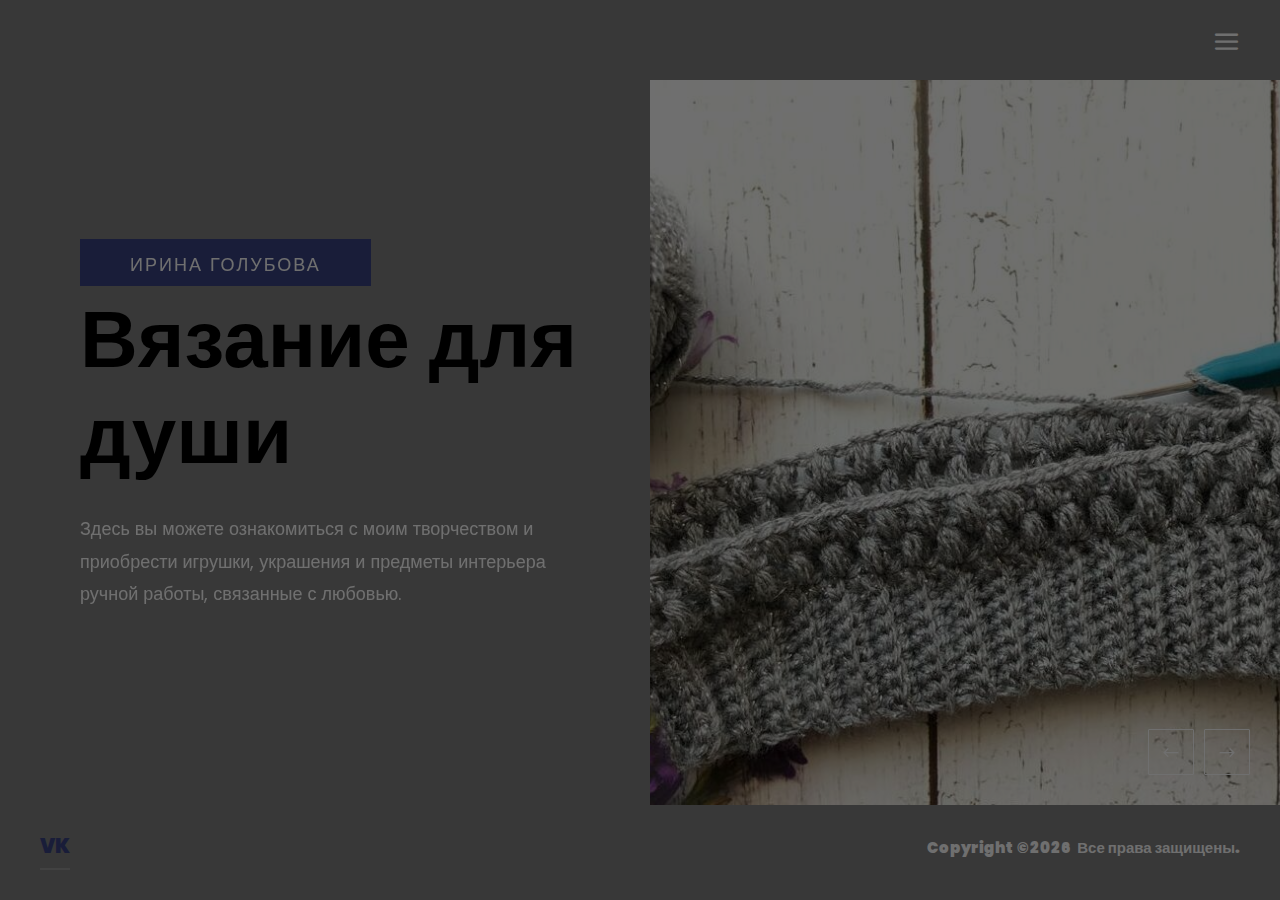
<file: index.html>
<!DOCTYPE html>
<html lang="ru">
<head>
	<title>Вязание для души</title>
	<meta charset="UTF-8">
	<meta name="description" content="Вязание для души">
	<meta name="keywords" content="photo, html">
	<meta name="viewport" content="width=device-width, initial-scale=1.0">
	<!-- Stylesheets -->
	<link rel="stylesheet" href="css/bootstrap.min.css"/>
	<link rel="stylesheet" href="css/font-awesome.min.css"/>
	<link rel="stylesheet" href="css/elegant-icons.css"/>
	<link rel="stylesheet" href="css/owl.carousel.min.css"/>

	<!-- Main Stylesheets -->
	<link rel="stylesheet" href="css/style.css"/>


</head>
<body>
	<!-- Page Preloder -->
	<div id="preloder">
		<div class="loader"></div>
	</div>

	<!-- Offcanvas Menu Section -->
	<div class="offcanvas-menu-wrapper">
		<div class="menu-header">
			<div class="ht-irina">Ирина Голубова</div>
			<div class="menu-switch" id="menu-canvas-close">
				<i class="icon_close"></i>
			</div>
		</div>
		<ul class="main-menu">
			<li><a href="index.html" class="active">Главная</a></li>
			<li><a href="about.html">Обо мне</a></li>
			<li><a href="gallery.html">Галерея</a></li>
			<!--<li><a href="blog.html">Схемы для вязания</a></li>-->
			<li><a href="contact.html">Контакт</a></li>
		</ul>
		<div class="menu-footer">
			<div class="footer-social">
				<a href="https://vk.com/club22283233">VK</a>
				<a href="https://instagram.com/kowmar62">Instagram</a>
			</div>
			<div class="copyright"><p>Copyright &copy;<script>document.write(new Date().getFullYear());</script> &nbsp;Все права защищены.</p>
			</div>
		</div>
	</div>
	<!-- Offcanvas Menu Section end -->
	
	<!-- Header section -->
	<header class="header-section">
		<div class="menu-switch" id="menu-canvas-show">
			<i class="icon_menu"></i>
		</div>
	</header>
	<!-- Header section end -->

	<!-- Hero section -->
	<section class="hero-section">
		<div class="hero-slider owl-carousel">
			<div class="hero-item">
				<!--<div class="hero-text">-->
				 <div class="hero-text">

					<div class="ht-cata irina-mob">Ирина Голубова</div>
					<h2>Вязание для души</h2>
					<p>Здесь вы можете ознакомиться с моим  творчеством  и приобрести игрушки,
						украшения и предметы интерьера ручной работы, связанные с любовью.</p>
				 </div>
				<div class="hi-bg set-bg" data-setbg="img/slider-1.jpg"></div>
			</div>
			<div class="hero-item">
				<div class="hero-text">
					<div class="ht-cata irina-mob">Ирина Голубова</div>
					<h2>Вязание для души</h2>
					<p>Так же на моей странице вы найдёте мастер-классы по созданию моих игрушек с подробным описанием и схемами. <br/>
					Все используемые материалы гипоаллергенные.
					</p>
				</div>
				<div class="hi-bg set-bg" data-setbg="img/slider-2.jpg"></div>
			</div>
			<div class="hero-item">
				<div class="hero-text">
					<div class="ht-cata irina-mob">Ирина Голубова</div>
					<h2>Вязание для души</h2>
					<p>В галерее собраны несколько фотографий моих работ. Желаю вам приятного просмотра! <br/>
					Пусть волшебство никогда не покидает наши сердца...</p>
				</div>
				<div class="hi-bg set-bg" data-setbg="img/slider-3.jpg"></div>
			</div>
		</div>
	</section>
	<!-- Hero section end -->

	<!-- Footer section -->
	<footer class="footer-section">
		<div class="footer-social">
			<a href="https://vk.com/club22283233">VK</a>
		</div>
		<div class="copyright"><p>Copyright &copy;<script>document.write(new Date().getFullYear());</script> &nbsp;Все права защищены.</p>
		</div>
	</footer>
	<!-- Footer section end -->

	<!--====== Javascripts & Jquery ======-->
	<script src="js/vendor/jquery-3.2.1.min.js"></script>
	<script src="js/bootstrap.min.js"></script>
	<script src="js/owl.carousel.min.js"></script>
	<script src="js/masonry.pkgd.min.js"></script>
	<script src="js/main.js"></script>

	</body>
</html>
</file>
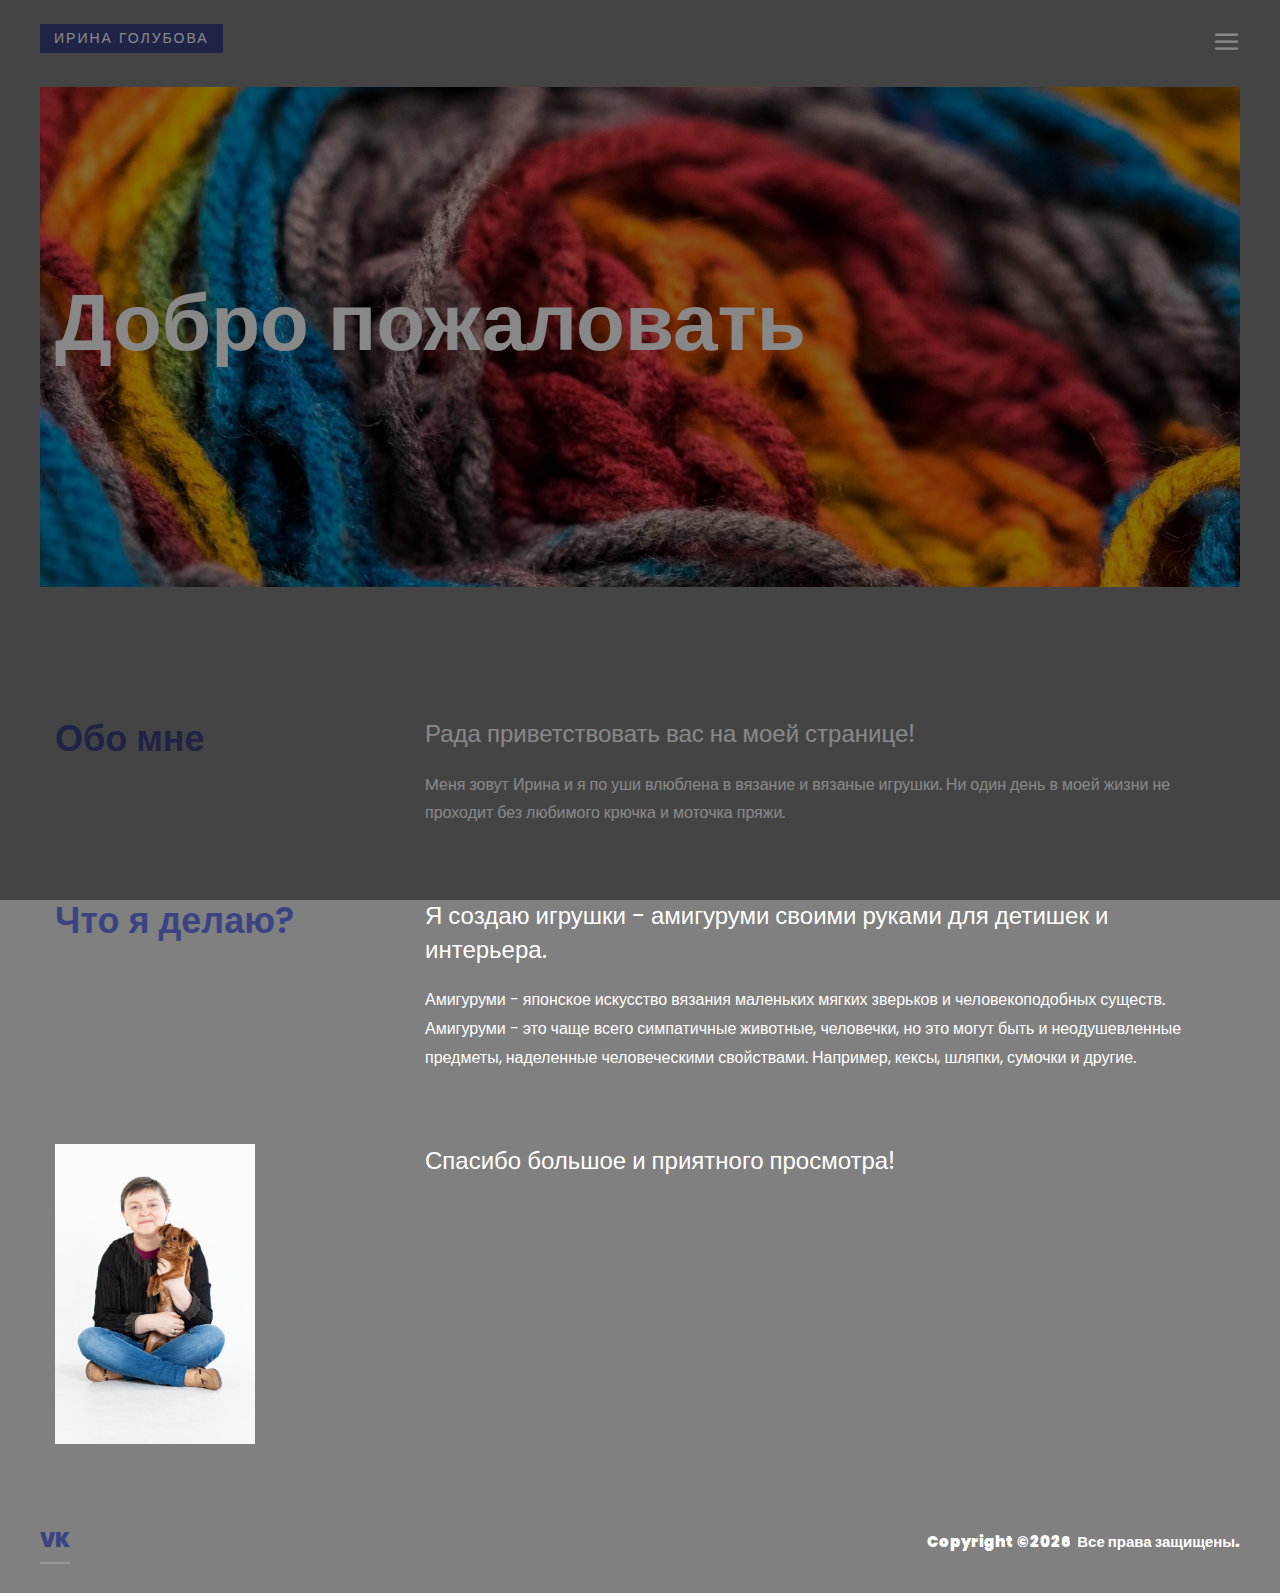
<file: about.html>
<!DOCTYPE html>
<html lang="ru">
<head>
	<title>Вязание для души</title>
	<meta charset="UTF-8">
	<meta name="description" content="Вязание для души">
	<meta name="keywords" content="photo, html">
	<meta name="viewport" content="width=device-width, initial-scale=1.0">
	<!-- Stylesheets -->
	<link rel="stylesheet" href="css/bootstrap.min.css"/>
	<link rel="stylesheet" href="css/font-awesome.min.css"/>
	<link rel="stylesheet" href="css/elegant-icons.css"/>

	<!-- Main Stylesheets -->
	<link rel="stylesheet" href="css/style.css"/>

</head>
<body>
	<!-- Page Preloder -->
	<div id="preloder">
		<div class="loader"></div>
	</div>

	<!-- Offcanvas Menu Section -->
	<div class="offcanvas-menu-wrapper">
		<div class="menu-header">
			<div class="ht-irina">Ирина Голубова</div>
			<div class="menu-switch" id="menu-canvas-close">
				<i class="icon_close"></i>
			</div>
		</div>
		<ul class="main-menu">
			<li><a href="index.html">Главная</a></li>
			<li><a href="about.html" class="active">Обо мне</a></li>
			<li><a href="gallery.html">Галерея</a></li>
			<!--<li><a href="blog.html">Схемы для вязания</a></li>-->
			<li><a href="contact.html">Контакт</a></li>
		</ul>
		<div class="menu-footer">
			<div class="footer-social">
				<a href="https://vk.com/club22283233">VK</a>
				<a href="https://instagram.com/kowmar62">Instagram</a>
			</div>
			<div class="copyright">
			<p>Copyright &copy;<script>document.write(new Date().getFullYear());</script> &nbsp;Все права защищены.</p>
			</div>
		</div>
	</div>
	<!-- Offcanvas Menu Section end -->
	
	<!-- Header section -->
	<header class="header-section">
		<div class="ht-irina">Ирина Голубова</div>
		<div class="menu-switch" id="menu-canvas-show">
			<i class="icon_menu"></i>
		</div>
	</header>
	<!-- Header section end -->

	<!-- Page top section -->
	<div class="page-top-section">
		<div class="feature-blog set-bg abblog"  data-setbg="img/blog/big1.jpg">
			<div class="container">
				<div class="row">
					<div class="col-lg-9 tekst-mob">
						<h2><span>Добро пожаловать</span></h2>
					</div>
				</div>
			</div>
		</div>
	</div>
	<!-- Page top section end -->

	<!-- About section -->
	<section class="about-section">
		<div class="container">
			<div class="row about-item">
				<div class="col-lg-3">
					<h2>Обо мне </h2>
				</div>
				<div class="col-lg-9">
					<div class="ai-text">
						<h4>Рада приветствовать вас на моей странице!</h4>
						<p>Mеня зовут Ирина и я по уши влюблена в вязание и вязаные игрушки. Ни один день
						 в моей жизни не проходит без любимого крючка и моточка пряжи.</p>
					</div>
				</div>
			</div>
			<div class="row about-item">
				<div class="col-lg-3">
					<h2>Что я делаю?</h2>
				</div>
				<div class="col-lg-9">
					<div class="ai-text">
						<h4>Я создаю игрушки - амигуруми  своими руками для детишек и интерьера.</h4>
						<p>
                        Амигуруми -  японское искусство вязания маленьких мягких зверьков и человекоподобных существ. Амигуруми - это чаще всего симпатичные животные,  человечки, но это могут быть и неодушевленные предметы,  наделенные  человеческими свойствами. Например, кексы, шляпки,  сумочки и другие.</p>
					</div>
				</div>
			</div>
			<div class="row about-item">
				<div class="col-lg-3">
					<img src="img/profil.jpg" width="200px">
				</div>
				<div class="col-lg-9">
					<div class="ai-text">
						<h4>Спасибо большое и приятного просмотра!</h4>
					</div>
				</div>
			</div>
		</div>
	</section>
	<!-- About section end -->

	
	<!-- Footer section -->
	<footer class="footer-section">
		<div class="footer-social">
			<a href="https://vk.com/club22283233">VK</a>
		</div>
		<div class="copyright">
		<p>Copyright &copy;<script>document.write(new Date().getFullYear());</script> &nbsp;Все права защищены.</p>
		</div>
	</footer>
	<!-- Footer section end -->

	<!--====== Javascripts & Jquery ======-->
	<script src="js/vendor/jquery-3.2.1.min.js"></script>
	<script src="js/bootstrap.min.js"></script>
	<script src="js/owl.carousel.min.js"></script>
	<script src="js/masonry.pkgd.min.js"></script>
	<script src="js/main.js"></script>

	</body>
</html>
</file>
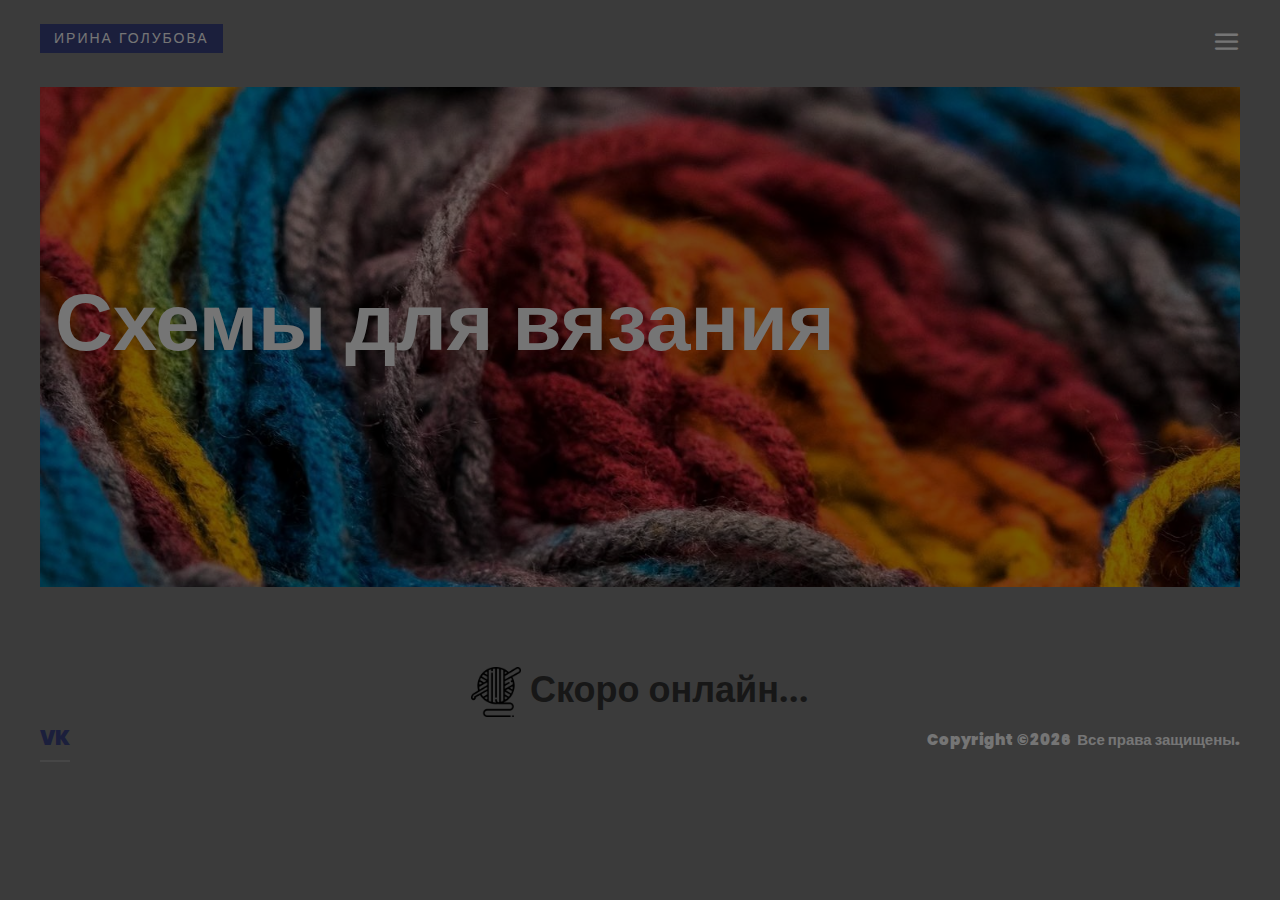
<file: blog.html>
<!DOCTYPE html>
<html lang="ru">
<head>
	<title>Вязание для души</title>
	<meta charset="UTF-8">
	<meta name="description" content="Вязание для души">
	<meta name="keywords" content="photo, html">
	<meta name="viewport" content="width=device-width, initial-scale=1.0">
	<!-- Stylesheets -->
	<link rel="stylesheet" href="css/bootstrap.min.css"/>
	<link rel="stylesheet" href="css/font-awesome.min.css"/>
	<link rel="stylesheet" href="css/elegant-icons.css"/>

	<!-- Main Stylesheets -->
	<link rel="stylesheet" href="css/style.css"/>

</head>
<body>
	<!-- Page Preloder -->
	<div id="preloder">
		<div class="loader"></div>
	</div>

	<!-- Offcanvas Menu Section -->
	<div class="offcanvas-menu-wrapper">
		<div class="menu-header">
			<div class="ht-irina">Ирина Голубова</div>
			<div class="menu-switch" id="menu-canvas-close">
				<i class="icon_close"></i>
			</div>
		</div>
		<ul class="main-menu">
			<li><a href="index.html">Главная</a></li>
			<li><a href="about.html">Обо мне</a></li>
			<li><a href="gallery.html">Галерея</a></li>
			<li><a href="blog.html" class="active">Схемы для вязания</a></li>
			<li><a href="contact.html">Контакт</a></li>
		</ul>
		<div class="menu-footer">
			<div class="footer-social">
				<a href="https://vk.com/club22283233">VK</a>
				<a href="https://instagram.com/kowmar62">Instagram</a>
			</div>
			<div class="copyright">
			<p>Copyright &copy;<script>document.write(new Date().getFullYear());</script> &nbsp;Все права защищены.</p>
			</div>
		</div>
	</div>
	<!-- Offcanvas Menu Section end -->
	
	<!-- Header section -->
	<header class="header-section">
		<div class="ht-irina">Ирина Голубова</div>
		<div class="menu-switch" id="menu-canvas-show">
			<i class="icon_menu"></i>
		</div>
	</header>
	<!-- Header section end -->

	<section class="blog-section">
	<div class="feature-blog set-bg abblog" data-setbg="img/blog/big1.jpg">
		
			<div class="container">
				<h2>Схемы для вязания</h2>
			</div>
		</div>
		
		<center><h2><img src="img/garnball.png" width="50px"> Скоро онлайн...</h2></center>
		
		<div class="blog-post-items">
		<!-- <div class="blog-col">
				<div class="blog-item set-bg" data-setbg="img/blog/1.jpg">
					<div class="blog-text">
						<h6><a href="blog-single.html">Vera sought out counseling with me because her doctor advised her to discover.</a></h6>
					</div>
				</div>
			</div> -->
			<!-- <div class="blog-col bc-sm">
				<div class="blog-item set-bg" data-setbg="img/blog/2.jpg">
					<div class="blog-text">
						<h6><a href="blog-single.html">Usually they involve, losing weight, quitting smoking.</a></h6>
					</div>
				</div>
			</div> -->
		    <!--<div class="blog-col bc-md">
				<div class="blog-item set-bg" data-setbg="img/blog/4.jpg">
					<div class="blog-text">
						<h6><a href="blog-single.html">Any time we start something new it is exciting and we are very.</a></h6>
					</div>
				</div>
			</div> -->
			<!--<div class="blog-col">
				<div class="blog-item set-bg" data-setbg="img/blog/5.jpg">
					<div class="blog-text">
						<h6><a href="blog-single.html">Every former smoker can tell you just how hard it is to stop smoking cigarettes.</a></h6>
					</div>
				</div>
			</div> -->
		      <!--<div class="blog-col bc-big">
				<div class="blog-item set-bg" data-setbg="img/blog/6.jpg">
					<div class="blog-text">
						<div class="bi-cata">City</div>
						<h6><a href="blog-single.html">What are the odds of someone doing extraordinary things if that person lost their sight.</a></h6>
					</div>
				</div>
			</div> -->
			
		</div>
	</section>

	<!-- Footer section -->
	<footer class="footer-section">
		<div class="footer-social">
			<a href="https://vk.com/club22283233">VK</a>
		</div>
		<div class="copyright"><p>Copyright &copy;<script>document.write(new Date().getFullYear());</script> &nbsp;Все права защищены.</p>
		</div>
	</footer>
	<!-- Footer section end -->

	<!--====== Javascripts & Jquery ======-->
	<script src="js/vendor/jquery-3.2.1.min.js"></script>
	<script src="js/bootstrap.min.js"></script>
	<script src="js/owl.carousel.min.js"></script>
	<script src="js/masonry.pkgd.min.js"></script>
	<script src="js/main.js"></script>

	</body>
</html>
</file>
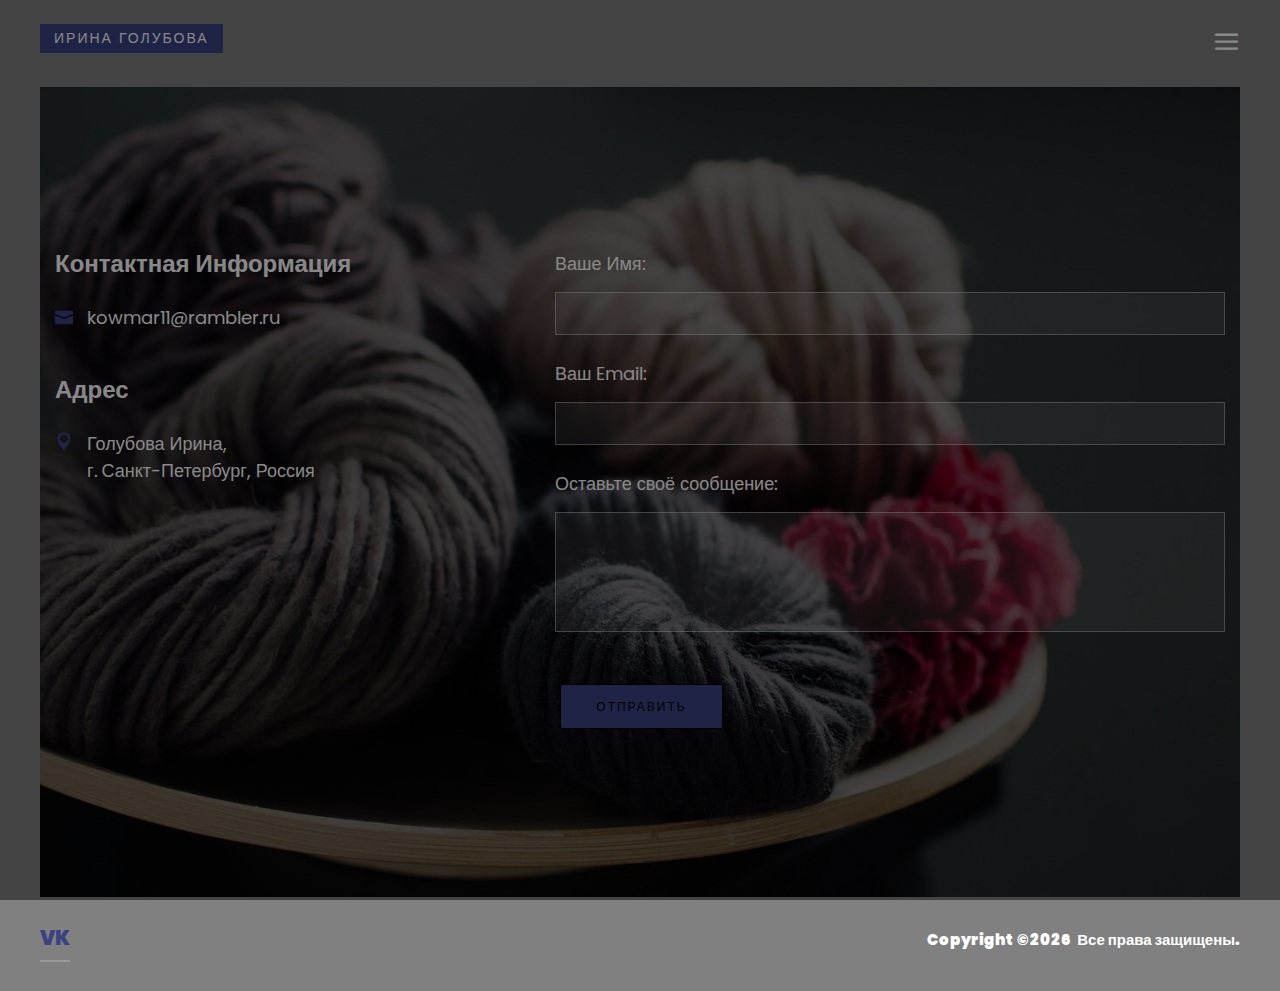
<file: contact.html>
<!DOCTYPE html>
<html lang="ru">
<head>
	<title>Вязание для души</title>
	<meta charset="UTF-8">
	<meta name="description" content="Вязание для души">
	<meta name="keywords" content="photo, html">
	<meta name="viewport" content="width=device-width, initial-scale=1.0">
	<!-- Stylesheets -->
	<link rel="stylesheet" href="css/bootstrap.min.css"/>
	<link rel="stylesheet" href="css/font-awesome.min.css"/>
	<link rel="stylesheet" href="css/elegant-icons.css"/>
	<!-- Main Stylesheets -->
	<link rel="stylesheet" href="css/style.css"/>

</head>
<body>
	<!-- Page Preloder -->
	<div id="preloder">
		<div class="loader"></div>
	</div>

	<!-- Offcanvas Menu Section -->
	<div class="offcanvas-menu-wrapper">
		<div class="menu-header">
			<div class="ht-irina">Ирина Голубова</div>
			<div class="menu-switch" id="menu-canvas-close">
				<i class="icon_close"></i>
			</div>
		</div>
		<ul class="main-menu">
			<li><a href="index.html">Главная</a></li>
			<li><a href="about.html">Обо мне</a></li>
			<li><a href="gallery.html">Галерея</a></li>
		   <!--	<li><a href="blog.html">Схемы для вязания</a></li>-->
			<li><a href="contact.html" class="active">Контакт</a></li>
		</ul>
		<div class="menu-footer">
			<div class="footer-social">
				<a href="https://vk.com/club22283233">VK</a>
				<a href="https://instagram.com/kowmar62">Instagram</a>
			</div>
			<div class="copyright">
			<p> Copyright &copy;<script>document.write(new Date().getFullYear());</script> &nbsp;Все права защищены.</p>
			</div>
		</div>
	</div>
	<!-- Offcanvas Menu Section end -->
	
	<!-- Header section -->
	<header class="header-section">
		<div class="ht-irina">Ирина Голубова</div>
		<div class="menu-switch" id="menu-canvas-show">
			<i class="icon_menu"></i>
		</div>
	</header>
	<!-- Header section end -->

	<!-- Contact section -->
	<section class="contact-section">
		<div class="contact-warp set-bg" data-setbg="img/blog/big.jpg">
			<div class="container">
				<div class="row">
					<div class="col-lg-5">
						<div class="contact-info">
							<h4>Контактная Информация</h4>
							<div class="ci-item"><i class="icon_mail"></i>kowmar11@rambler.ru</div>
						</div>
						<div class="contact-info">
							<h4>Адрес</h4>
							<div class="ci-item"><i class="icon_pin"></i>Голубова Ирина,<br/> г. Санкт-Петербург, Россия</div>
						</div>
					</div>
					<div class="col-lg-7">
						<form class="contact-form" action="https://formspree.io/xbjadjae" method="POST">
							<label for="y-name">Ваше Имя:</label>
							<input name="name" type="text" id="y-name">
							<label for="y-email">Ваш Email:</label>
							<input name="_replyto" type="email" id="y-email">
							<label for="y-msg">Оставьте своё сообщение:</label>
							<textarea name="message" id="y-msg"></textarea>
							<button type="submit" class="site-btn" value="Send">Отправить</button>
						</form>
					</div>
				</div>
			</div>
		</div>
	</section>
	<!-- Contact section end -->

	<!-- Footer section -->
	<footer class="footer-section">
		<div class="footer-social">
			<a href="https://vk.com/club22283233">VK</a>
		</div>
		<div class="copyright">
		<p>Copyright &copy;<script>document.write(new Date().getFullYear());</script> &nbsp;Все права защищены.</p>
		</div>
	</footer>
	<!-- Footer section end -->

	<!--====== Javascripts & Jquery ======-->
	<script src="js/vendor/jquery-3.2.1.min.js"></script>
	<script src="js/bootstrap.min.js"></script>
	<script src="js/owl.carousel.min.js"></script>
	<script src="js/masonry.pkgd.min.js"></script>
	<script src="js/main.js"></script>

	</body>
</html>
</file>
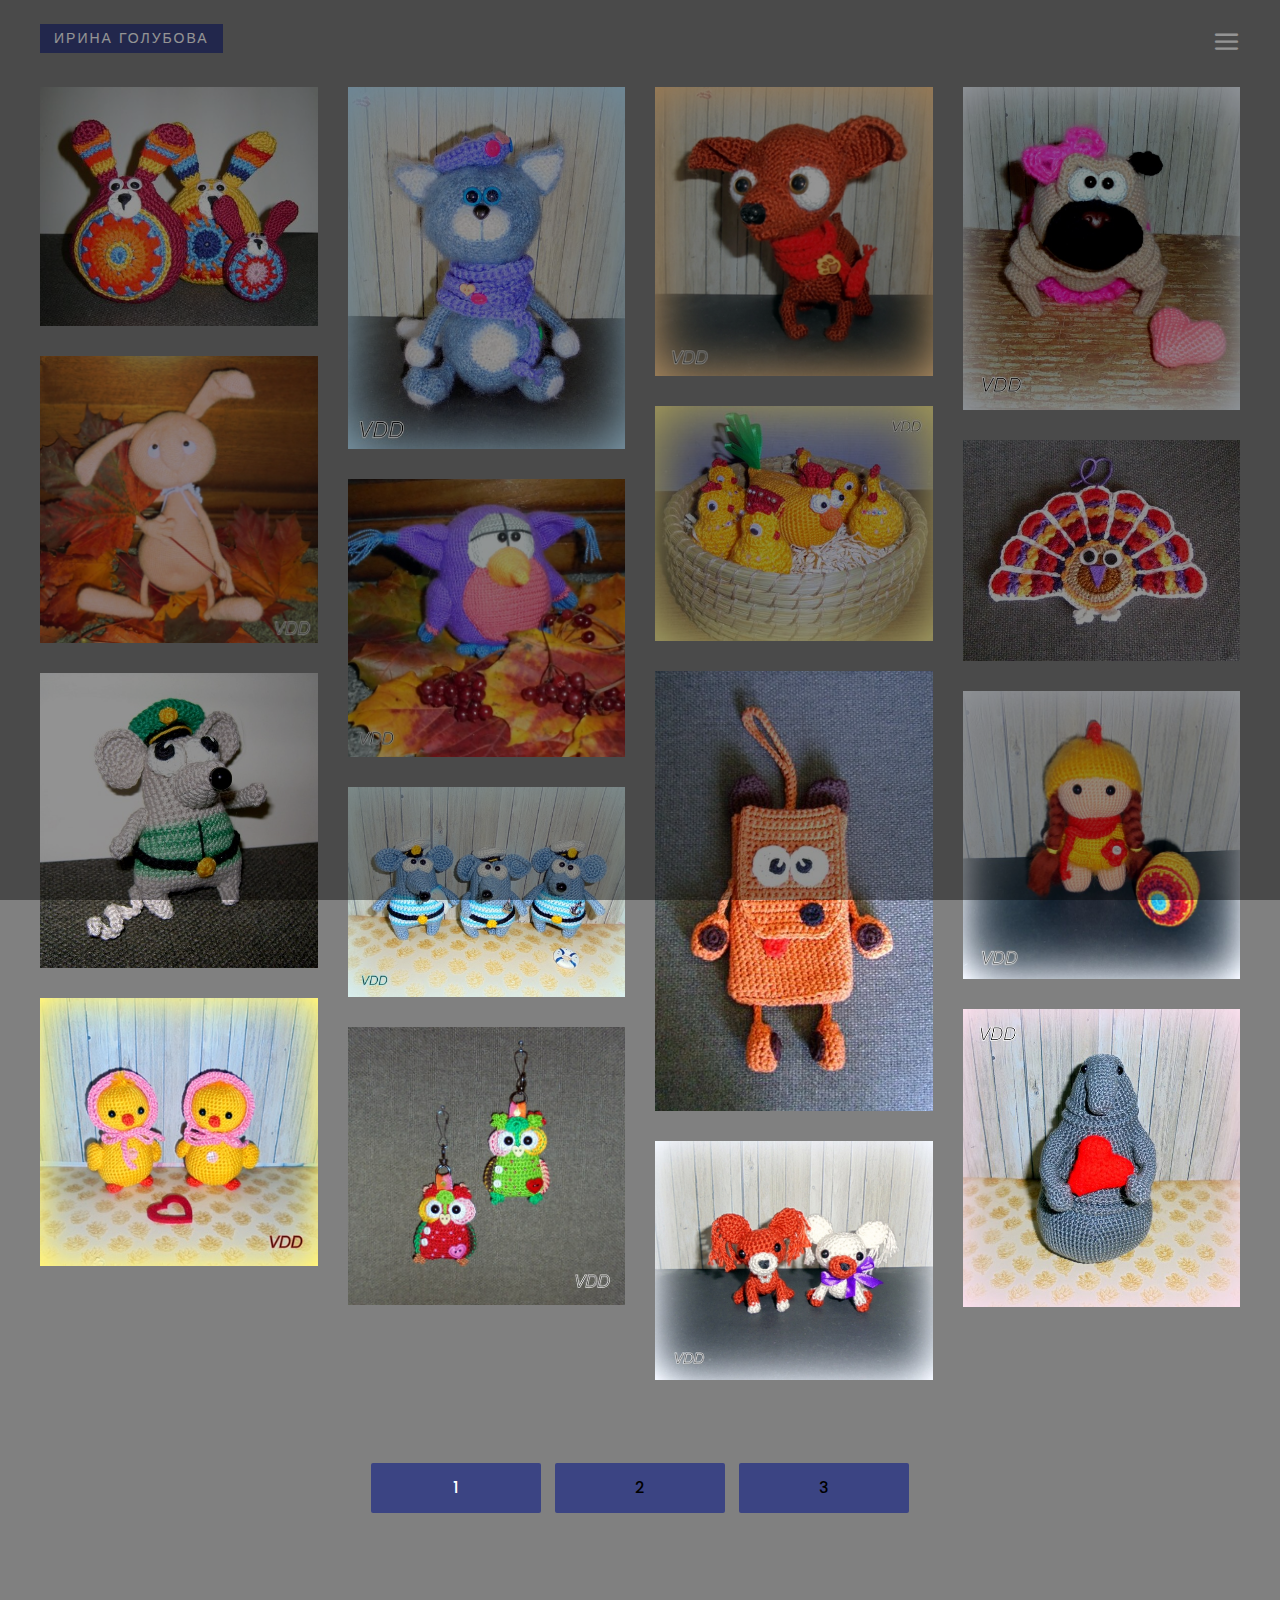
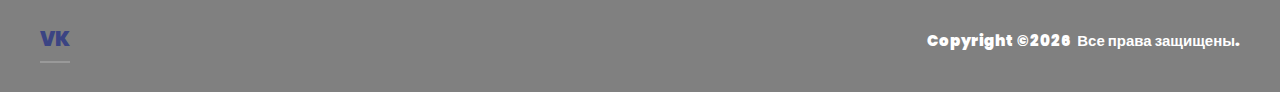
<file: gallery.html>
<!DOCTYPE html>
<html lang="ru">
<head>
	<title>Вязание для души</title>
	<meta charset="UTF-8">
	<meta name="description" content="Вязание для души">
	<meta name="keywords" content="photo, html">
	<meta name="viewport" content="width=device-width, initial-scale=1.0">
	<!-- Stylesheets -->
	<link rel="stylesheet" href="css/bootstrap.min.css"/>
	<link rel="stylesheet" href="css/font-awesome.min.css"/>
	<link rel="stylesheet" href="css/elegant-icons.css"/>
	<link rel="stylesheet" href="css/fresco.css"/>

	<!-- Main Stylesheets -->
	<link rel="stylesheet" href="css/style.css"/>

</head>
<body>
	<!-- Page Preloder -->
	<div id="preloder">
		<div class="loader"></div>
	</div>

	<!-- Offcanvas Menu Section -->
	<div class="offcanvas-menu-wrapper">
		<div class="menu-header">
			<div class="ht-irina">Ирина Голубова</div>
			<div class="menu-switch" id="menu-canvas-close">
				<i class="icon_close"></i>
			</div>
		</div>
		<ul class="main-menu">
		    <li><a href="index.html">Главная</a></li>
			<li><a href="about.html">Обо мне</a></li>
			<li><a href="gallery.html" class="active">Галерея</a></li>
			<!--<li><a href="blog.html">Схемы для вязания</a></li>-->
			<li><a href="contact.html">Контакт</a></li>
		</ul>
		<div class="menu-footer">
			<div class="footer-social">
				<a href="https://vk.com/club22283233">VK</a>
				<a href="https://instagram.com/kowmar62">Instagram</a>
			</div>
			<div class="copyright">
			<p>Copyright &copy;<script>document.write(new Date().getFullYear());</script> &nbsp;Все права защищены.</p>
			</div>
		</div>
	</div>
	<!-- Offcanvas Menu Section end -->
	
	<!-- Header section -->
	<header class="header-section">
		<div class="ht-irina">Ирина Голубова</div>
		<div class="menu-switch" id="menu-canvas-show">
			<i class="icon_menu"></i>
		</div>
	</header>
	<!-- Header section end -->

	<!-- Gallery section -->
	<section class="gallery-section">
		<div class="row gallery-gird">
			<div class="col-lg-4 col-xl-3 col-sm-6">
				<a class="gallery-item fresco" href="img/projects/1.jpg" data-fresco-group="projects">
					<img src="img/projects/1.jpg" alt="">
					<div class="gi-text">
						<p>Зайцы Солнечные</p>
					</div>
				</a>
			</div>
			<div class="col-lg-4 col-xl-3 col-sm-6">
				<a class="gallery-item fresco" href="img/projects/2.jpg" data-fresco-group="projects">
					<img src="img/projects/2.jpg" alt="">
					<div class="gi-text">
						<p>Котик- модник Киря</p>
					</div>
				</a>
			</div>
			<div class="col-lg-4 col-xl-3 col-sm-6">
				<a class="gallery-item fresco" href="img/projects/3.jpg" data-fresco-group="projects">
					<img src="img/projects/3.jpg" alt="">
					<div class="gi-text">
						<p>Mилашечка чихуахуашечка</p>
					</div>
				</a>
			</div>
			<div class="col-lg-4 col-xl-3 col-sm-6">
				<a class="gallery-item fresco" href="img/projects/4.jpg" data-fresco-group="projects">
					<img src="img/projects/4.jpg" alt="">
					<div class="gi-text">
						<p>Mопс Тобик</p>
					</div>
				</a>
			</div>
			<div class="col-lg-4 col-xl-3 col-sm-6">
				<a class="gallery-item fresco" href="img/projects/5.jpg" data-fresco-group="projects">
					<img src="img/projects/5.jpg" alt="">
					<div class="gi-text">
						<p>Бумсик</p>
					</div>
				</a>
			</div>
			<div class="col-lg-4 col-xl-3 col-sm-6">
				<a class="gallery-item fresco" href="img/projects/6.jpg" data-fresco-group="projects">
					<img src="img/projects/6.jpg" alt="">
					<div class="gi-text">
						<p>Пасхальная курочка и цыплята</p>
					</div>
				</a>
			</div>
			<div class="col-lg-4 col-xl-3 col-sm-6">
				<a class="gallery-item fresco" href="img/projects/7.jpg" data-fresco-group="projects">
					<img src="img/projects/7.jpg" alt="">
					<div class="gi-text">
						<p>Прихватка Веселый индюк</p>
					</div>
				</a>
			</div>
			<div class="col-lg-4 col-xl-3 col-sm-6">
				<a class="gallery-item fresco" href="img/projects/8.jpg" data-fresco-group="projects">
					<img src="img/projects/8.jpg" alt="">
					<div class="gi-text">
						<p>Cова Совунья</p>
					</div>
				</a>
			</div>
			<div class="col-lg-4 col-xl-3 col-sm-6">
				<a class="gallery-item fresco" href="img/projects/11.jpg" data-fresco-group="projects">
					<img src="img/projects/11.jpg" alt="">
					<div class="gi-text">
						<p>Чехольчик для мобильника</p>
					</div>
				</a>
			</div>
			<div class="col-lg-4 col-xl-3 col-sm-6">
				<a class="gallery-item fresco" href="img/projects/9.jpg" data-fresco-group="projects">
					<img src="img/projects/9.jpg" alt="">
					<div class="gi-text">
						<p>Kрысун - пограничник</p>
					</div>
				</a>
			</div>
			<div class="col-lg-4 col-xl-3 col-sm-6">
				<a class="gallery-item fresco" href="img/projects/10.jpg" data-fresco-group="projects">
					<img src="img/projects/10.jpg" alt="">
					<div class="gi-text">
						<p>Пупс в костюме цыпленка</p>
					</div>
				</a>
			</div>
			<div class="col-lg-4 col-xl-3 col-sm-6">
				<a class="gallery-item fresco" href="img/projects/12.jpg" data-fresco-group="projects">
					<img src="img/projects/12.jpg" alt="">
					<div class="gi-text">
						<p>Kрысуны моряки</p>
					</div>
				</a>
			</div>
			<div class="col-lg-4 col-xl-3 col-sm-6">
				<a class="gallery-item fresco" href="img/projects/13.jpg" data-fresco-group="projects">
					<img src="img/projects/13.jpg" alt="">
					<div class="gi-text">
						<p>Bеселые цыплята</p>
					</div>
				</a>
			</div>
			<div class="col-lg-4 col-xl-3 col-sm-6">
				<a class="gallery-item fresco" href="img/projects/15.jpg" data-fresco-group="projects">
					<img src="img/projects/15.jpg" alt="">
					<div class="gi-text">
						<p>Ждун</p>
					</div>
				</a>
			</div>
			<div class="col-lg-4 col-xl-3 col-sm-6">
				<a class="gallery-item fresco" href="img/projects/16.jpg" data-fresco-group="projects">
					<img src="img/projects/16.jpg" alt="">
					<div class="gi-text">
						<p>Брелочки совы</p>
					</div>
				</a>
			</div>
			<div class="col-lg-4 col-xl-3 col-sm-6">
				<a class="gallery-item fresco" href="img/projects/14.jpg" data-fresco-group="projects">
					<img src="img/projects/14.jpg" alt="">
					<div class="gi-text">
						<p>Mини собачки болонки</p>
					</div>
				</a>
			</div>
		</div>
		<div class="text-center pt-5">
			<a class="site-btn current" href="#">1</a>
			<a class="site-btn" href="gallery2.html">2</a>
			<a class="site-btn" href="gallery3.html">3</a>
		</div>
	</section>
	<!-- Gallery section end -->

	<!-- Footer section -->
	<footer class="footer-section">
		<div class="footer-social">
			<a href="https://vk.com/club22283233">VK</a>
		</div>
		<div class="copyright">
		<p>Copyright &copy;<script>document.write(new Date().getFullYear());</script> &nbsp;Все права защищены.</p>
		</div>
	</footer>
	<!-- Footer section end -->

	<!--====== Javascripts & Jquery ======-->
	<script src="js/vendor/jquery-3.2.1.min.js"></script>
	<script src="js/bootstrap.min.js"></script>
	<script src="js/owl.carousel.min.js"></script>
	<script src="js/masonry.pkgd.min.js"></script>
	<script src="js/fresco.min.js"></script>
	<script src="js/main.js"></script>

	</body>
</html>
</file>
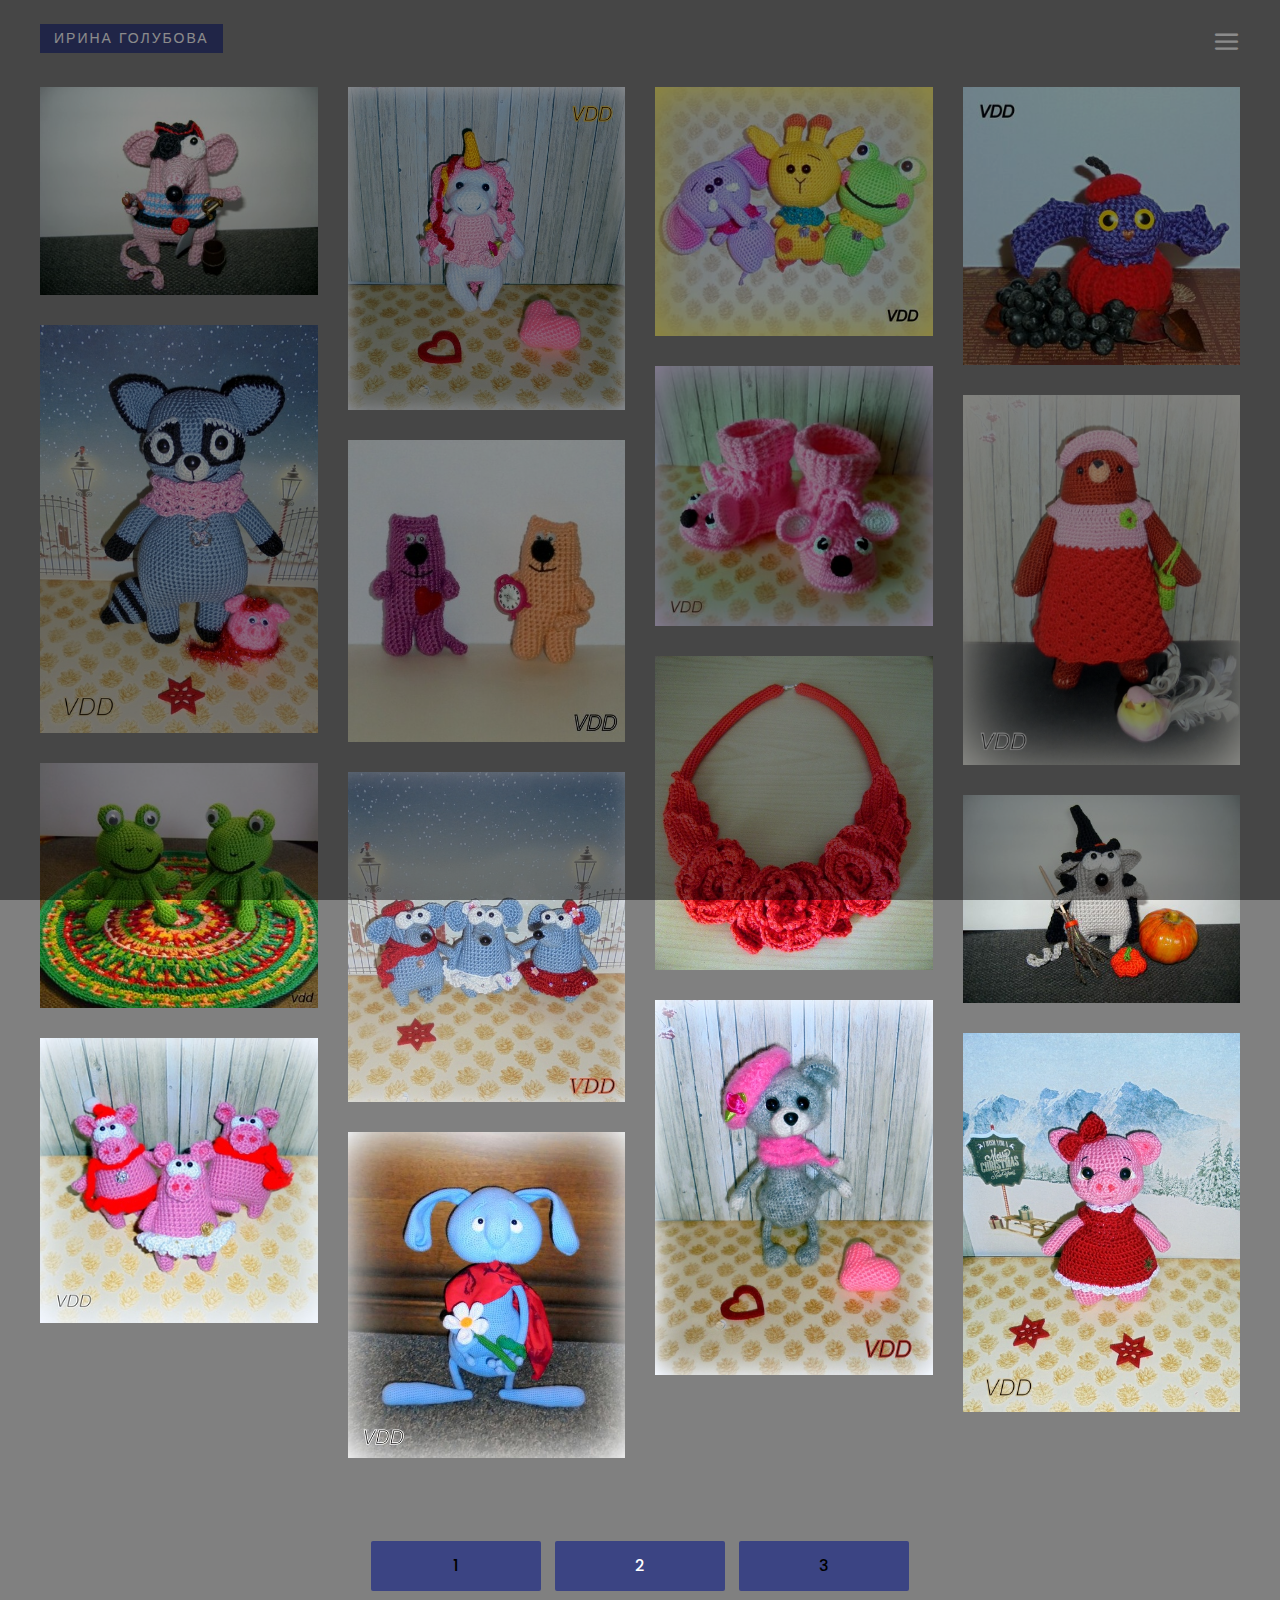
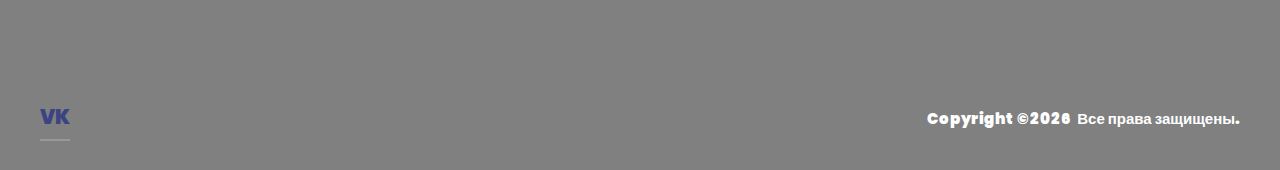
<file: gallery2.html>
<!DOCTYPE html>
<html lang="ru">
<head>
	<title>Вязание для души</title>
	<meta charset="UTF-8">
	<meta name="description" content="Вязание для души">
	<meta name="keywords" content="photo, html">
	<meta name="viewport" content="width=device-width, initial-scale=1.0">
	<!-- Stylesheets -->
	<link rel="stylesheet" href="css/bootstrap.min.css"/>
	<link rel="stylesheet" href="css/font-awesome.min.css"/>
	<link rel="stylesheet" href="css/elegant-icons.css"/>
	<link rel="stylesheet" href="css/fresco.css"/>

	<!-- Main Stylesheets -->
	<link rel="stylesheet" href="css/style.css"/>



</head>
<body>
	<!-- Page Preloder -->
	<div id="preloder">
		<div class="loader"></div>
	</div>

	<!-- Offcanvas Menu Section -->
	<div class="offcanvas-menu-wrapper">
		<div class="menu-header">
			<div class="ht-irina">Ирина Голубова</div>
			<div class="menu-switch" id="menu-canvas-close">
				<i class="icon_close"></i>
			</div>
		</div>
		<ul class="main-menu">
		    <li><a href="index.html">Главная</a></li>
			<li><a href="about.html">Обо мне</a></li>
			<li><a href="gallery.html" class="active">Галерея</a></li>
			<!--<li><a href="blog.html">Схемы для вязания</a></li>-->
			<li><a href="contact.html">Контакт</a></li>
		</ul>
		<div class="menu-footer">
			<div class="footer-social">
				<a href="https://vk.com/club22283233">VK</a>
				<a href="https://instagram.com/kowmar62">Instagram</a>
			</div>
			<div class="copyright">
			<p>Copyright &copy;<script>document.write(new Date().getFullYear());</script> &nbsp;Все права защищены.</p>
			</div>
		</div>
	</div>
	<!-- Offcanvas Menu Section end -->
	
	<!-- Header section -->
	<header class="header-section">
		<div class="ht-irina">Ирина Голубова</div>
		<div class="menu-switch" id="menu-canvas-show">
			<i class="icon_menu"></i>
		</div>
	</header>
	<!-- Header section end -->

	<!-- Gallery section -->
	<section class="gallery-section">
		<div class="row gallery-gird">
			<div class="col-lg-4 col-xl-3 col-sm-6">
				<a class="gallery-item fresco" href="img/projects/17.jpg" data-fresco-group="projects">
					<img src="img/projects/17.jpg" alt="">
					<div class="gi-text">
						<p>Kрыска Пирателла</p>
					</div>
				</a>
			</div>
			<div class="col-lg-4 col-xl-3 col-sm-6">
				<a class="gallery-item fresco" href="img/projects/18.jpg" data-fresco-group="projects">
					<img src="img/projects/18.jpg" alt="">
					<div class="gi-text">
						<p>Eдинорожка</p>
					</div>
				</a>
			</div>
			<div class="col-lg-4 col-xl-3 col-sm-6">
				<a class="gallery-item fresco" href="img/projects/19.jpg" data-fresco-group="projects">
					<img src="img/projects/19.jpg" alt="">
					<div class="gi-text">
						<p>Жирафёнок Лягушёнок Слонёнок</p>
					</div>
				</a>
			</div>
			<div class="col-lg-4 col-xl-3 col-sm-6">
				<a class="gallery-item fresco" href="img/projects/20.jpg" data-fresco-group="projects">
					<img src="img/projects/20.jpg" alt="">
					<div class="gi-text">
						<p>Игрушка на Хеллоуин - сова</p>
					</div>
				</a>
			</div>
			<div class="col-lg-4 col-xl-3 col-sm-6">
				<a class="gallery-item fresco" href="img/projects/21.jpg" data-fresco-group="projects">
					<img src="img/projects/21.jpg" alt="">
					<div class="gi-text">
						<p>Eнот Прошка</p>
					</div>
				</a>
			</div>
			<div class="col-lg-4 col-xl-3 col-sm-6">
				<a class="gallery-item fresco" href="img/projects/22.jpg" data-fresco-group="projects">
					<img src="img/projects/22.jpg" alt="">
					<div class="gi-text">
						<p>Пинетки - мышки</p>
					</div>
				</a>
			</div>
			<div class="col-lg-4 col-xl-3 col-sm-6">
				<a class="gallery-item fresco" href="img/projects/23.jpg" data-fresco-group="projects">
					<img src="img/projects/23.jpg" alt="">
					<div class="gi-text">
						<p>Mедведица Дора</p>
					</div>
				</a>
			</div>
			<div class="col-lg-4 col-xl-3 col-sm-6">
				<a class="gallery-item fresco" href="img/projects/24.jpg" data-fresco-group="projects">
					<img src="img/projects/24.jpg" alt="">
					<div class="gi-text">
						<p>Друзья - котейки</p>
					</div>
				</a>
			</div>
			<div class="col-lg-4 col-xl-3 col-sm-6">
				<a class="gallery-item fresco" href="img/projects/25.jpg" data-fresco-group="projects">
					<img src="img/projects/25.jpg" alt="">
					<div class="gi-text">
						<p>Kолье Ирландия</p>
					</div>
				</a>
			</div>
			<div class="col-lg-4 col-xl-3 col-sm-6">
				<a class="gallery-item fresco" href="img/projects/26.jpg" data-fresco-group="projects">
					<img src="img/projects/26.jpg" alt="">
					<div class="gi-text">
						<p>Bязаные лягушата</p>
					</div>
				</a>
			</div>
			<div class="col-lg-4 col-xl-3 col-sm-6">
				<a class="gallery-item fresco" href="img/projects/27.jpg" data-fresco-group="projects">
					<img src="img/projects/27.jpg" alt="">
					<div class="gi-text">
						<p>Крыски</p>
					</div>
				</a>
			</div>
			<div class="col-lg-4 col-xl-3 col-sm-6">
				<a class="gallery-item fresco" href="img/projects/28.jpg" data-fresco-group="projects">
					<img src="img/projects/28.jpg" alt="">
					<div class="gi-text">
						<p>Kрыска Ведьмелла</p>
					</div>
				</a>
			</div>
			<div class="col-lg-4 col-xl-3 col-sm-6">
				<a class="gallery-item fresco" href="img/projects/29.jpg" data-fresco-group="projects">
					<img src="img/projects/29.jpg" alt="">
					<div class="gi-text">
						<p>Кошечка</p>
					</div>
				</a>
			</div>
			<div class="col-lg-4 col-xl-3 col-sm-6">
				<a class="gallery-item fresco" href="img/projects/30.jpg" data-fresco-group="projects">
					<img src="img/projects/30.jpg" alt="">
					<div class="gi-text">
						<p>Xрюшка в платье</p>
					</div>
				</a>
			</div>
			<div class="col-lg-4 col-xl-3 col-sm-6">
				<a class="gallery-item fresco" href="img/projects/31.jpg" data-fresco-group="projects">
					<img src="img/projects/31.jpg" alt="">
					<div class="gi-text">
						<p>Бравые хрюшки</p>
					</div>
				</a>
			</div>
			<div class="col-lg-4 col-xl-3 col-sm-6">
				<a class="gallery-item fresco" href="img/projects/32.jpg" data-fresco-group="projects">
					<img src="img/projects/32.jpg" alt="">
					<div class="gi-text">
						<p>Бумсик</p>
					</div>
				</a>
			</div>
		</div>
		<div class="text-center pt-5">
			<a class="site-btn" href="gallery.html">1</a>
			<a class="site-btn current" href="#">2</a>
			<a class="site-btn" href="gallery3.html">3</a>
		</div>
	</section>
	<!-- Gallery section end -->

	<!-- Footer section -->
	<footer class="footer-section">
		<div class="footer-social">
			<a href="https://vk.com/club22283233">VK</a>
		</div>
		<div class="copyright">
		<p>Copyright &copy;<script>document.write(new Date().getFullYear());</script> &nbsp;Все права защищены.</p>
		</div>
	</footer>
	<!-- Footer section end -->

	<!--====== Javascripts & Jquery ======-->
	<script src="js/vendor/jquery-3.2.1.min.js"></script>
	<script src="js/bootstrap.min.js"></script>
	<script src="js/owl.carousel.min.js"></script>
	<script src="js/masonry.pkgd.min.js"></script>
	<script src="js/fresco.min.js"></script>
	<script src="js/main.js"></script>

	</body>
</html>
</file>
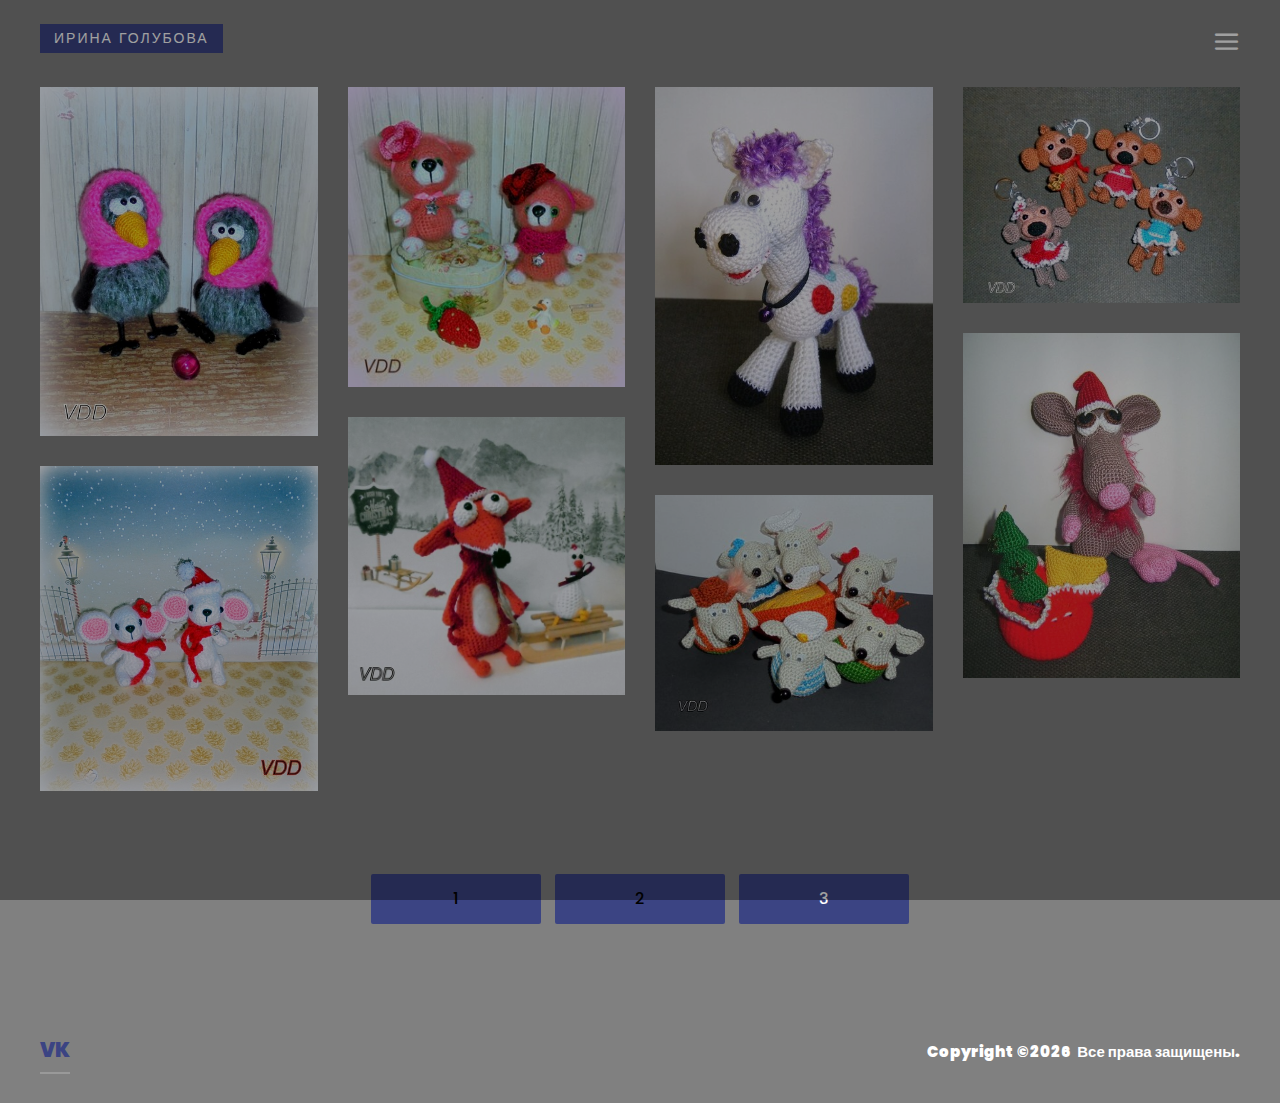
<file: gallery3.html>
<!DOCTYPE html>
<html lang="ru">
<head>
	<title>Вязание для души</title>
	<meta charset="UTF-8">
	<meta name="description" content="Вязание для души">
	<meta name="keywords" content="photo, html">
	<meta name="viewport" content="width=device-width, initial-scale=1.0">
	<!-- Stylesheets -->
	<link rel="stylesheet" href="css/bootstrap.min.css"/>
	<link rel="stylesheet" href="css/font-awesome.min.css"/>
	<link rel="stylesheet" href="css/elegant-icons.css"/>
	<link rel="stylesheet" href="css/fresco.css"/>

	<!-- Main Stylesheets -->
	<link rel="stylesheet" href="css/style.css"/>


</head>
<body>
	<!-- Page Preloder -->
	<div id="preloder">
		<div class="loader"></div>
	</div>

	<!-- Offcanvas Menu Section -->
	<div class="offcanvas-menu-wrapper">
		<div class="menu-header">
			<div class="ht-irina">Ирина Голубова</div>
			<div class="menu-switch" id="menu-canvas-close">
				<i class="icon_close"></i>
			</div>
		</div>
		<ul class="main-menu">
		    <li><a href="index.html">Главная</a></li>
			<li><a href="about.html">Обо мне</a></li>
			<li><a href="gallery.html" class="active">Галерея</a></li>
			<!--<li><a href="blog.html">Схемы для вязания</a></li>-->
			<li><a href="contact.html">Контакт</a></li>
		</ul>
		<div class="menu-footer">
			<div class="footer-social">
				<a href="https://vk.com/club22283233">VK</a>
				<a href="https://instagram.com/kowmar62">Instagram</a>
			</div>
			<div class="copyright">
				<p>Copyright &copy;<script>document.write(new Date().getFullYear());</script> &nbsp;Все права защищены.</p>
			</div>
		</div>
	</div>
	<!-- Offcanvas Menu Section end -->
	
	<!-- Header section -->
	<header class="header-section">
		<div class="ht-irina">Ирина Голубова</div>
		<div class="menu-switch" id="menu-canvas-show">
			<i class="icon_menu"></i>
		</div>
	</header>
	<!-- Header section end -->

	<!-- Gallery section -->
	<section class="gallery-section">
		<div class="row gallery-gird">
			<div class="col-lg-4 col-xl-3 col-sm-6">
				<a class="gallery-item fresco" href="img/projects/33.jpg" data-fresco-group="projects">
					<img src="img/projects/33.jpg" alt="">
					<div class="gi-text">
						<p>Вороны</p>
					</div>
				</a>
			</div>
			<div class="col-lg-4 col-xl-3 col-sm-6">
				<a class="gallery-item fresco" href="img/projects/34.jpg" data-fresco-group="projects">
					<img src="img/projects/34.jpg" alt="">
					<div class="gi-text">
						<p>Котятки</p>
					</div>
				</a>
			</div>
			<div class="col-lg-4 col-xl-3 col-sm-6">
				<a class="gallery-item fresco" href="img/projects/35.jpg" data-fresco-group="projects">
					<img src="img/projects/35.jpg" alt="">
					<div class="gi-text">
						<p>Bеселая лошадка</p>
					</div>
				</a>
			</div>
			<div class="col-lg-4 col-xl-3 col-sm-6">
				<a class="gallery-item fresco" href="img/projects/36.jpg" data-fresco-group="projects">
					<img src="img/projects/36.jpg" alt="">
					<div class="gi-text">
						<p>Брелочки Озорные обезьянки</p>
					</div>
				</a>
			</div>
			<div class="col-lg-4 col-xl-3 col-sm-6">
				<a class="gallery-item fresco" href="img/projects/37.jpg" data-fresco-group="projects">
					<img src="img/projects/37.jpg" alt="">
					<div class="gi-text">
						<p>Новогодний крыс Альберт</p>
					</div>
				</a>
			</div>
			<div class="col-lg-4 col-xl-3 col-sm-6">
				<a class="gallery-item fresco" href="img/projects/38.jpg" data-fresco-group="projects">
					<img src="img/projects/38.jpg" alt="">
					<div class="gi-text">
						<p>Хитрый лис</p>
					</div>
				</a>
			</div>
			<div class="col-lg-4 col-xl-3 col-sm-6">
				<a class="gallery-item fresco" href="img/projects/39.jpg" data-fresco-group="projects">
					<img src="img/projects/39.jpg" alt="">
					<div class="gi-text">
						<p>Mышата</p>
					</div>
				</a>
			</div>
			<div class="col-lg-4 col-xl-3 col-sm-6">
				<a class="gallery-item fresco" href="img/projects/40.jpg" data-fresco-group="projects">
					<img src="img/projects/40.jpg" alt="">
					<div class="gi-text">
						<p>Мышиная семейка</p>
					</div>
				</a>
			</div>
		
		</div>
		<div class="text-center pt-5">
			<a class="site-btn" href="gallery.html">1</a>
			<a class="site-btn" href="gallery2.html">2</a>
			<a class="site-btn current" href="#">3</a>
		</div>
	</section>
	<!-- Gallery section end -->

	<!-- Footer section -->
	<footer class="footer-section">
		<div class="footer-social">
			<a href="https://vk.com/club22283233">VK</a>
		</div>
		<div class="copyright">
		<p>Copyright &copy;<script>document.write(new Date().getFullYear());</script> &nbsp;Все права защищены.</p>
		</div>
	</footer>
	<!-- Footer section end -->

	<!--====== Javascripts & Jquery ======-->
	<script src="js/vendor/jquery-3.2.1.min.js"></script>
	<script src="js/bootstrap.min.js"></script>
	<script src="js/owl.carousel.min.js"></script>
	<script src="js/masonry.pkgd.min.js"></script>
	<script src="js/fresco.min.js"></script>
	<script src="js/main.js"></script>

	</body>
</html>
</file>
<file: css/elegant-icons.css>
@font-face {
	font-family: 'ElegantIcons';
	src:url('../icon-fonts/ElegantIcons.eot');
	src:url('../icon-fonts/ElegantIcons.eot?#iefix') format('embedded-opentype'),
		url('../icon-fonts/ElegantIcons.woff') format('woff'),
		url('../icon-fonts/ElegantIcons.ttf') format('truetype'),
		url('../icon-fonts/ElegantIcons.svg#ElegantIcons') format('svg');
	font-weight: normal;
	font-style: normal;
}

/* Use the following CSS code if you want to use data attributes for inserting your icons */
[data-icon]:before {
	font-family: 'ElegantIcons';
	content: attr(data-icon);
	speak: none;
	font-weight: normal;
	font-variant: normal;
	text-transform: none;
	line-height: 1;
	-webkit-font-smoothing: antialiased;
	-moz-osx-font-smoothing: grayscale;
}

/* Use the following CSS code if you want to have a class per icon */
/*
Instead of a list of all class selectors,
you can use the generic selector below, but it's slower:
[class*="your-class-prefix"] {
*/
.arrow_up, .arrow_down, .arrow_left, .arrow_right, .arrow_left-up, .arrow_right-up, .arrow_right-down, .arrow_left-down, .arrow-up-down, .arrow_up-down_alt, .arrow_left-right_alt, .arrow_left-right, .arrow_expand_alt2, .arrow_expand_alt, .arrow_condense, .arrow_expand, .arrow_move, .arrow_carrot-up, .arrow_carrot-down, .arrow_carrot-left, .arrow_carrot-right, .arrow_carrot-2up, .arrow_carrot-2down, .arrow_carrot-2left, .arrow_carrot-2right, .arrow_carrot-up_alt2, .arrow_carrot-down_alt2, .arrow_carrot-left_alt2, .arrow_carrot-right_alt2, .arrow_carrot-2up_alt2, .arrow_carrot-2down_alt2, .arrow_carrot-2left_alt2, .arrow_carrot-2right_alt2, .arrow_triangle-up, .arrow_triangle-down, .arrow_triangle-left, .arrow_triangle-right, .arrow_triangle-up_alt2, .arrow_triangle-down_alt2, .arrow_triangle-left_alt2, .arrow_triangle-right_alt2, .arrow_back, .icon_minus-06, .icon_plus, .icon_close, .icon_check, .icon_minus_alt2, .icon_plus_alt2, .icon_close_alt2, .icon_check_alt2, .icon_zoom-out_alt, .icon_zoom-in_alt, .icon_search, .icon_box-empty, .icon_box-selected, .icon_minus-box, .icon_plus-box, .icon_box-checked, .icon_circle-empty, .icon_circle-slelected, .icon_stop_alt2, .icon_stop, .icon_pause_alt2, .icon_pause, .icon_menu, .icon_menu-square_alt2, .icon_menu-circle_alt2, .icon_ul, .icon_ol, .icon_adjust-horiz, .icon_adjust-vert, .icon_document_alt, .icon_documents_alt, .icon_pencil, .icon_pencil-edit_alt, .icon_pencil-edit, .icon_folder-alt, .icon_folder-open_alt, .icon_folder-add_alt, .icon_info_alt, .icon_error-oct_alt, .icon_error-circle_alt, .icon_error-triangle_alt, .icon_question_alt2, .icon_question, .icon_comment_alt, .icon_chat_alt, .icon_vol-mute_alt, .icon_volume-low_alt, .icon_volume-high_alt, .icon_quotations, .icon_quotations_alt2, .icon_clock_alt, .icon_lock_alt, .icon_lock-open_alt, .icon_key_alt, .icon_cloud_alt, .icon_cloud-upload_alt, .icon_cloud-download_alt, .icon_image, .icon_images, .icon_lightbulb_alt, .icon_gift_alt, .icon_house_alt, .icon_genius, .icon_mobile, .icon_tablet, .icon_laptop, .icon_desktop, .icon_camera_alt, .icon_mail_alt, .icon_cone_alt, .icon_ribbon_alt, .icon_bag_alt, .icon_creditcard, .icon_cart_alt, .icon_paperclip, .icon_tag_alt, .icon_tags_alt, .icon_trash_alt, .icon_cursor_alt, .icon_mic_alt, .icon_compass_alt, .icon_pin_alt, .icon_pushpin_alt, .icon_map_alt, .icon_drawer_alt, .icon_toolbox_alt, .icon_book_alt, .icon_calendar, .icon_film, .icon_table, .icon_contacts_alt, .icon_headphones, .icon_lifesaver, .icon_piechart, .icon_refresh, .icon_link_alt, .icon_link, .icon_loading, .icon_blocked, .icon_archive_alt, .icon_heart_alt, .icon_star_alt, .icon_star-half_alt, .icon_star, .icon_star-half, .icon_tools, .icon_tool, .icon_cog, .icon_cogs, .arrow_up_alt, .arrow_down_alt, .arrow_left_alt, .arrow_right_alt, .arrow_left-up_alt, .arrow_right-up_alt, .arrow_right-down_alt, .arrow_left-down_alt, .arrow_condense_alt, .arrow_expand_alt3, .arrow_carrot_up_alt, .arrow_carrot-down_alt, .arrow_carrot-left_alt, .arrow_carrot-right_alt, .arrow_carrot-2up_alt, .arrow_carrot-2dwnn_alt, .arrow_carrot-2left_alt, .arrow_carrot-2right_alt, .arrow_triangle-up_alt, .arrow_triangle-down_alt, .arrow_triangle-left_alt, .arrow_triangle-right_alt, .icon_minus_alt, .icon_plus_alt, .icon_close_alt, .icon_check_alt, .icon_zoom-out, .icon_zoom-in, .icon_stop_alt, .icon_menu-square_alt, .icon_menu-circle_alt, .icon_document, .icon_documents, .icon_pencil_alt, .icon_folder, .icon_folder-open, .icon_folder-add, .icon_folder_upload, .icon_folder_download, .icon_info, .icon_error-circle, .icon_error-oct, .icon_error-triangle, .icon_question_alt, .icon_comment, .icon_chat, .icon_vol-mute, .icon_volume-low, .icon_volume-high, .icon_quotations_alt, .icon_clock, .icon_lock, .icon_lock-open, .icon_key, .icon_cloud, .icon_cloud-upload, .icon_cloud-download, .icon_lightbulb, .icon_gift, .icon_house, .icon_camera, .icon_mail, .icon_cone, .icon_ribbon, .icon_bag, .icon_cart, .icon_tag, .icon_tags, .icon_trash, .icon_cursor, .icon_mic, .icon_compass, .icon_pin, .icon_pushpin, .icon_map, .icon_drawer, .icon_toolbox, .icon_book, .icon_contacts, .icon_archive, .icon_heart, .icon_profile, .icon_group, .icon_grid-2x2, .icon_grid-3x3, .icon_music, .icon_pause_alt, .icon_phone, .icon_upload, .icon_download, .social_facebook, .social_twitter, .social_pinterest, .social_googleplus, .social_tumblr, .social_tumbleupon, .social_wordpress, .social_instagram, .social_dribbble, .social_vimeo, .social_linkedin, .social_rss, .social_deviantart, .social_share, .social_myspace, .social_skype, .social_youtube, .social_picassa, .social_googledrive, .social_flickr, .social_blogger, .social_spotify, .social_delicious, .social_facebook_circle, .social_twitter_circle, .social_pinterest_circle, .social_googleplus_circle, .social_tumblr_circle, .social_stumbleupon_circle, .social_wordpress_circle, .social_instagram_circle, .social_dribbble_circle, .social_vimeo_circle, .social_linkedin_circle, .social_rss_circle, .social_deviantart_circle, .social_share_circle, .social_myspace_circle, .social_skype_circle, .social_youtube_circle, .social_picassa_circle, .social_googledrive_alt2, .social_flickr_circle, .social_blogger_circle, .social_spotify_circle, .social_delicious_circle, .social_facebook_square, .social_twitter_square, .social_pinterest_square, .social_googleplus_square, .social_tumblr_square, .social_stumbleupon_square, .social_wordpress_square, .social_instagram_square, .social_dribbble_square, .social_vimeo_square, .social_linkedin_square, .social_rss_square, .social_deviantart_square, .social_share_square, .social_myspace_square, .social_skype_square, .social_youtube_square, .social_picassa_square, .social_googledrive_square, .social_flickr_square, .social_blogger_square, .social_spotify_square, .social_delicious_square, .icon_printer, .icon_calulator, .icon_building, .icon_floppy, .icon_drive, .icon_search-2, .icon_id, .icon_id-2, .icon_puzzle, .icon_like, .icon_dislike, .icon_mug, .icon_currency, .icon_wallet, .icon_pens, .icon_easel, .icon_flowchart, .icon_datareport, .icon_briefcase, .icon_shield, .icon_percent, .icon_globe, .icon_globe-2, .icon_target, .icon_hourglass, .icon_balance, .icon_rook, .icon_printer-alt, .icon_calculator_alt, .icon_building_alt, .icon_floppy_alt, .icon_drive_alt, .icon_search_alt, .icon_id_alt, .icon_id-2_alt, .icon_puzzle_alt, .icon_like_alt, .icon_dislike_alt, .icon_mug_alt, .icon_currency_alt, .icon_wallet_alt, .icon_pens_alt, .icon_easel_alt, .icon_flowchart_alt, .icon_datareport_alt, .icon_briefcase_alt, .icon_shield_alt, .icon_percent_alt, .icon_globe_alt, .icon_clipboard {
	font-family: 'ElegantIcons';
	speak: none;
	font-style: normal;
	font-weight: normal;
	font-variant: normal;
	text-transform: none;
	line-height: 1;
	-webkit-font-smoothing: antialiased;
}
.arrow_up:before {
	content: "\21";
}
.arrow_down:before {
	content: "\22";
}
.arrow_left:before {
	content: "\23";
}
.arrow_right:before {
	content: "\24";
}
.arrow_left-up:before {
	content: "\25";
}
.arrow_right-up:before {
	content: "\26";
}
.arrow_right-down:before {
	content: "\27";
}
.arrow_left-down:before {
	content: "\28";
}
.arrow-up-down:before {
	content: "\29";
}
.arrow_up-down_alt:before {
	content: "\2a";
}
.arrow_left-right_alt:before {
	content: "\2b";
}
.arrow_left-right:before {
	content: "\2c";
}
.arrow_expand_alt2:before {
	content: "\2d";
}
.arrow_expand_alt:before {
	content: "\2e";
}
.arrow_condense:before {
	content: "\2f";
}
.arrow_expand:before {
	content: "\30";
}
.arrow_move:before {
	content: "\31";
}
.arrow_carrot-up:before {
	content: "\32";
}
.arrow_carrot-down:before {
	content: "\33";
}
.arrow_carrot-left:before {
	content: "\34";
}
.arrow_carrot-right:before {
	content: "\35";
}
.arrow_carrot-2up:before {
	content: "\36";
}
.arrow_carrot-2down:before {
	content: "\37";
}
.arrow_carrot-2left:before {
	content: "\38";
}
.arrow_carrot-2right:before {
	content: "\39";
}
.arrow_carrot-up_alt2:before {
	content: "\3a";
}
.arrow_carrot-down_alt2:before {
	content: "\3b";
}
.arrow_carrot-left_alt2:before {
	content: "\3c";
}
.arrow_carrot-right_alt2:before {
	content: "\3d";
}
.arrow_carrot-2up_alt2:before {
	content: "\3e";
}
.arrow_carrot-2down_alt2:before {
	content: "\3f";
}
.arrow_carrot-2left_alt2:before {
	content: "\40";
}
.arrow_carrot-2right_alt2:before {
	content: "\41";
}
.arrow_triangle-up:before {
	content: "\42";
}
.arrow_triangle-down:before {
	content: "\43";
}
.arrow_triangle-left:before {
	content: "\44";
}
.arrow_triangle-right:before {
	content: "\45";
}
.arrow_triangle-up_alt2:before {
	content: "\46";
}
.arrow_triangle-down_alt2:before {
	content: "\47";
}
.arrow_triangle-left_alt2:before {
	content: "\48";
}
.arrow_triangle-right_alt2:before {
	content: "\49";
}
.arrow_back:before {
	content: "\4a";
}
.icon_minus-06:before {
	content: "\4b";
}
.icon_plus:before {
	content: "\4c";
}
.icon_close:before {
	content: "\4d";
}
.icon_check:before {
	content: "\4e";
}
.icon_minus_alt2:before {
	content: "\4f";
}
.icon_plus_alt2:before {
	content: "\50";
}
.icon_close_alt2:before {
	content: "\51";
}
.icon_check_alt2:before {
	content: "\52";
}
.icon_zoom-out_alt:before {
	content: "\53";
}
.icon_zoom-in_alt:before {
	content: "\54";
}
.icon_search:before {
	content: "\55";
}
.icon_box-empty:before {
	content: "\56";
}
.icon_box-selected:before {
	content: "\57";
}
.icon_minus-box:before {
	content: "\58";
}
.icon_plus-box:before {
	content: "\59";
}
.icon_box-checked:before {
	content: "\5a";
}
.icon_circle-empty:before {
	content: "\5b";
}
.icon_circle-slelected:before {
	content: "\5c";
}
.icon_stop_alt2:before {
	content: "\5d";
}
.icon_stop:before {
	content: "\5e";
}
.icon_pause_alt2:before {
	content: "\5f";
}
.icon_pause:before {
	content: "\60";
}
.icon_menu:before {
	content: "\61";
}
.icon_menu-square_alt2:before {
	content: "\62";
}
.icon_menu-circle_alt2:before {
	content: "\63";
}
.icon_ul:before {
	content: "\64";
}
.icon_ol:before {
	content: "\65";
}
.icon_adjust-horiz:before {
	content: "\66";
}
.icon_adjust-vert:before {
	content: "\67";
}
.icon_document_alt:before {
	content: "\68";
}
.icon_documents_alt:before {
	content: "\69";
}
.icon_pencil:before {
	content: "\6a";
}
.icon_pencil-edit_alt:before {
	content: "\6b";
}
.icon_pencil-edit:before {
	content: "\6c";
}
.icon_folder-alt:before {
	content: "\6d";
}
.icon_folder-open_alt:before {
	content: "\6e";
}
.icon_folder-add_alt:before {
	content: "\6f";
}
.icon_info_alt:before {
	content: "\70";
}
.icon_error-oct_alt:before {
	content: "\71";
}
.icon_error-circle_alt:before {
	content: "\72";
}
.icon_error-triangle_alt:before {
	content: "\73";
}
.icon_question_alt2:before {
	content: "\74";
}
.icon_question:before {
	content: "\75";
}
.icon_comment_alt:before {
	content: "\76";
}
.icon_chat_alt:before {
	content: "\77";
}
.icon_vol-mute_alt:before {
	content: "\78";
}
.icon_volume-low_alt:before {
	content: "\79";
}
.icon_volume-high_alt:before {
	content: "\7a";
}
.icon_quotations:before {
	content: "\7b";
}
.icon_quotations_alt2:before {
	content: "\7c";
}
.icon_clock_alt:before {
	content: "\7d";
}
.icon_lock_alt:before {
	content: "\7e";
}
.icon_lock-open_alt:before {
	content: "\e000";
}
.icon_key_alt:before {
	content: "\e001";
}
.icon_cloud_alt:before {
	content: "\e002";
}
.icon_cloud-upload_alt:before {
	content: "\e003";
}
.icon_cloud-download_alt:before {
	content: "\e004";
}
.icon_image:before {
	content: "\e005";
}
.icon_images:before {
	content: "\e006";
}
.icon_lightbulb_alt:before {
	content: "\e007";
}
.icon_gift_alt:before {
	content: "\e008";
}
.icon_house_alt:before {
	content: "\e009";
}
.icon_genius:before {
	content: "\e00a";
}
.icon_mobile:before {
	content: "\e00b";
}
.icon_tablet:before {
	content: "\e00c";
}
.icon_laptop:before {
	content: "\e00d";
}
.icon_desktop:before {
	content: "\e00e";
}
.icon_camera_alt:before {
	content: "\e00f";
}
.icon_mail_alt:before {
	content: "\e010";
}
.icon_cone_alt:before {
	content: "\e011";
}
.icon_ribbon_alt:before {
	content: "\e012";
}
.icon_bag_alt:before {
	content: "\e013";
}
.icon_creditcard:before {
	content: "\e014";
}
.icon_cart_alt:before {
	content: "\e015";
}
.icon_paperclip:before {
	content: "\e016";
}
.icon_tag_alt:before {
	content: "\e017";
}
.icon_tags_alt:before {
	content: "\e018";
}
.icon_trash_alt:before {
	content: "\e019";
}
.icon_cursor_alt:before {
	content: "\e01a";
}
.icon_mic_alt:before {
	content: "\e01b";
}
.icon_compass_alt:before {
	content: "\e01c";
}
.icon_pin_alt:before {
	content: "\e01d";
}
.icon_pushpin_alt:before {
	content: "\e01e";
}
.icon_map_alt:before {
	content: "\e01f";
}
.icon_drawer_alt:before {
	content: "\e020";
}
.icon_toolbox_alt:before {
	content: "\e021";
}
.icon_book_alt:before {
	content: "\e022";
}
.icon_calendar:before {
	content: "\e023";
}
.icon_film:before {
	content: "\e024";
}
.icon_table:before {
	content: "\e025";
}
.icon_contacts_alt:before {
	content: "\e026";
}
.icon_headphones:before {
	content: "\e027";
}
.icon_lifesaver:before {
	content: "\e028";
}
.icon_piechart:before {
	content: "\e029";
}
.icon_refresh:before {
	content: "\e02a";
}
.icon_link_alt:before {
	content: "\e02b";
}
.icon_link:before {
	content: "\e02c";
}
.icon_loading:before {
	content: "\e02d";
}
.icon_blocked:before {
	content: "\e02e";
}
.icon_archive_alt:before {
	content: "\e02f";
}
.icon_heart_alt:before {
	content: "\e030";
}
.icon_star_alt:before {
	content: "\e031";
}
.icon_star-half_alt:before {
	content: "\e032";
}
.icon_star:before {
	content: "\e033";
}
.icon_star-half:before {
	content: "\e034";
}
.icon_tools:before {
	content: "\e035";
}
.icon_tool:before {
	content: "\e036";
}
.icon_cog:before {
	content: "\e037";
}
.icon_cogs:before {
	content: "\e038";
}
.arrow_up_alt:before {
	content: "\e039";
}
.arrow_down_alt:before {
	content: "\e03a";
}
.arrow_left_alt:before {
	content: "\e03b";
}
.arrow_right_alt:before {
	content: "\e03c";
}
.arrow_left-up_alt:before {
	content: "\e03d";
}
.arrow_right-up_alt:before {
	content: "\e03e";
}
.arrow_right-down_alt:before {
	content: "\e03f";
}
.arrow_left-down_alt:before {
	content: "\e040";
}
.arrow_condense_alt:before {
	content: "\e041";
}
.arrow_expand_alt3:before {
	content: "\e042";
}
.arrow_carrot_up_alt:before {
	content: "\e043";
}
.arrow_carrot-down_alt:before {
	content: "\e044";
}
.arrow_carrot-left_alt:before {
	content: "\e045";
}
.arrow_carrot-right_alt:before {
	content: "\e046";
}
.arrow_carrot-2up_alt:before {
	content: "\e047";
}
.arrow_carrot-2dwnn_alt:before {
	content: "\e048";
}
.arrow_carrot-2left_alt:before {
	content: "\e049";
}
.arrow_carrot-2right_alt:before {
	content: "\e04a";
}
.arrow_triangle-up_alt:before {
	content: "\e04b";
}
.arrow_triangle-down_alt:before {
	content: "\e04c";
}
.arrow_triangle-left_alt:before {
	content: "\e04d";
}
.arrow_triangle-right_alt:before {
	content: "\e04e";
}
.icon_minus_alt:before {
	content: "\e04f";
}
.icon_plus_alt:before {
	content: "\e050";
}
.icon_close_alt:before {
	content: "\e051";
}
.icon_check_alt:before {
	content: "\e052";
}
.icon_zoom-out:before {
	content: "\e053";
}
.icon_zoom-in:before {
	content: "\e054";
}
.icon_stop_alt:before {
	content: "\e055";
}
.icon_menu-square_alt:before {
	content: "\e056";
}
.icon_menu-circle_alt:before {
	content: "\e057";
}
.icon_document:before {
	content: "\e058";
}
.icon_documents:before {
	content: "\e059";
}
.icon_pencil_alt:before {
	content: "\e05a";
}
.icon_folder:before {
	content: "\e05b";
}
.icon_folder-open:before {
	content: "\e05c";
}
.icon_folder-add:before {
	content: "\e05d";
}
.icon_folder_upload:before {
	content: "\e05e";
}
.icon_folder_download:before {
	content: "\e05f";
}
.icon_info:before {
	content: "\e060";
}
.icon_error-circle:before {
	content: "\e061";
}
.icon_error-oct:before {
	content: "\e062";
}
.icon_error-triangle:before {
	content: "\e063";
}
.icon_question_alt:before {
	content: "\e064";
}
.icon_comment:before {
	content: "\e065";
}
.icon_chat:before {
	content: "\e066";
}
.icon_vol-mute:before {
	content: "\e067";
}
.icon_volume-low:before {
	content: "\e068";
}
.icon_volume-high:before {
	content: "\e069";
}
.icon_quotations_alt:before {
	content: "\e06a";
}
.icon_clock:before {
	content: "\e06b";
}
.icon_lock:before {
	content: "\e06c";
}
.icon_lock-open:before {
	content: "\e06d";
}
.icon_key:before {
	content: "\e06e";
}
.icon_cloud:before {
	content: "\e06f";
}
.icon_cloud-upload:before {
	content: "\e070";
}
.icon_cloud-download:before {
	content: "\e071";
}
.icon_lightbulb:before {
	content: "\e072";
}
.icon_gift:before {
	content: "\e073";
}
.icon_house:before {
	content: "\e074";
}
.icon_camera:before {
	content: "\e075";
}
.icon_mail:before {
	content: "\e076";
}
.icon_cone:before {
	content: "\e077";
}
.icon_ribbon:before {
	content: "\e078";
}
.icon_bag:before {
	content: "\e079";
}
.icon_cart:before {
	content: "\e07a";
}
.icon_tag:before {
	content: "\e07b";
}
.icon_tags:before {
	content: "\e07c";
}
.icon_trash:before {
	content: "\e07d";
}
.icon_cursor:before {
	content: "\e07e";
}
.icon_mic:before {
	content: "\e07f";
}
.icon_compass:before {
	content: "\e080";
}
.icon_pin:before {
	content: "\e081";
}
.icon_pushpin:before {
	content: "\e082";
}
.icon_map:before {
	content: "\e083";
}
.icon_drawer:before {
	content: "\e084";
}
.icon_toolbox:before {
	content: "\e085";
}
.icon_book:before {
	content: "\e086";
}
.icon_contacts:before {
	content: "\e087";
}
.icon_archive:before {
	content: "\e088";
}
.icon_heart:before {
	content: "\e089";
}
.icon_profile:before {
	content: "\e08a";
}
.icon_group:before {
	content: "\e08b";
}
.icon_grid-2x2:before {
	content: "\e08c";
}
.icon_grid-3x3:before {
	content: "\e08d";
}
.icon_music:before {
	content: "\e08e";
}
.icon_pause_alt:before {
	content: "\e08f";
}
.icon_phone:before {
	content: "\e090";
}
.icon_upload:before {
	content: "\e091";
}
.icon_download:before {
	content: "\e092";
}
.social_facebook:before {
	content: "\e093";
}
.social_twitter:before {
	content: "\e094";
}
.social_pinterest:before {
	content: "\e095";
}
.social_googleplus:before {
	content: "\e096";
}
.social_tumblr:before {
	content: "\e097";
}
.social_tumbleupon:before {
	content: "\e098";
}
.social_wordpress:before {
	content: "\e099";
}
.social_instagram:before {
	content: "\e09a";
}
.social_dribbble:before {
	content: "\e09b";
}
.social_vimeo:before {
	content: "\e09c";
}
.social_linkedin:before {
	content: "\e09d";
}
.social_rss:before {
	content: "\e09e";
}
.social_deviantart:before {
	content: "\e09f";
}
.social_share:before {
	content: "\e0a0";
}
.social_myspace:before {
	content: "\e0a1";
}
.social_skype:before {
	content: "\e0a2";
}
.social_youtube:before {
	content: "\e0a3";
}
.social_picassa:before {
	content: "\e0a4";
}
.social_googledrive:before {
	content: "\e0a5";
}
.social_flickr:before {
	content: "\e0a6";
}
.social_blogger:before {
	content: "\e0a7";
}
.social_spotify:before {
	content: "\e0a8";
}
.social_delicious:before {
	content: "\e0a9";
}
.social_facebook_circle:before {
	content: "\e0aa";
}
.social_twitter_circle:before {
	content: "\e0ab";
}
.social_pinterest_circle:before {
	content: "\e0ac";
}
.social_googleplus_circle:before {
	content: "\e0ad";
}
.social_tumblr_circle:before {
	content: "\e0ae";
}
.social_stumbleupon_circle:before {
	content: "\e0af";
}
.social_wordpress_circle:before {
	content: "\e0b0";
}
.social_instagram_circle:before {
	content: "\e0b1";
}
.social_dribbble_circle:before {
	content: "\e0b2";
}
.social_vimeo_circle:before {
	content: "\e0b3";
}
.social_linkedin_circle:before {
	content: "\e0b4";
}
.social_rss_circle:before {
	content: "\e0b5";
}
.social_deviantart_circle:before {
	content: "\e0b6";
}
.social_share_circle:before {
	content: "\e0b7";
}
.social_myspace_circle:before {
	content: "\e0b8";
}
.social_skype_circle:before {
	content: "\e0b9";
}
.social_youtube_circle:before {
	content: "\e0ba";
}
.social_picassa_circle:before {
	content: "\e0bb";
}
.social_googledrive_alt2:before {
	content: "\e0bc";
}
.social_flickr_circle:before {
	content: "\e0bd";
}
.social_blogger_circle:before {
	content: "\e0be";
}
.social_spotify_circle:before {
	content: "\e0bf";
}
.social_delicious_circle:before {
	content: "\e0c0";
}
.social_facebook_square:before {
	content: "\e0c1";
}
.social_twitter_square:before {
	content: "\e0c2";
}
.social_pinterest_square:before {
	content: "\e0c3";
}
.social_googleplus_square:before {
	content: "\e0c4";
}
.social_tumblr_square:before {
	content: "\e0c5";
}
.social_stumbleupon_square:before {
	content: "\e0c6";
}
.social_wordpress_square:before {
	content: "\e0c7";
}
.social_instagram_square:before {
	content: "\e0c8";
}
.social_dribbble_square:before {
	content: "\e0c9";
}
.social_vimeo_square:before {
	content: "\e0ca";
}
.social_linkedin_square:before {
	content: "\e0cb";
}
.social_rss_square:before {
	content: "\e0cc";
}
.social_deviantart_square:before {
	content: "\e0cd";
}
.social_share_square:before {
	content: "\e0ce";
}
.social_myspace_square:before {
	content: "\e0cf";
}
.social_skype_square:before {
	content: "\e0d0";
}
.social_youtube_square:before {
	content: "\e0d1";
}
.social_picassa_square:before {
	content: "\e0d2";
}
.social_googledrive_square:before {
	content: "\e0d3";
}
.social_flickr_square:before {
	content: "\e0d4";
}
.social_blogger_square:before {
	content: "\e0d5";
}
.social_spotify_square:before {
	content: "\e0d6";
}
.social_delicious_square:before {
	content: "\e0d7";
}
.icon_printer:before {
	content: "\e103";
}
.icon_calulator:before {
	content: "\e0ee";
}
.icon_building:before {
	content: "\e0ef";
}
.icon_floppy:before {
	content: "\e0e8";
}
.icon_drive:before {
	content: "\e0ea";
}
.icon_search-2:before {
	content: "\e101";
}
.icon_id:before {
	content: "\e107";
}
.icon_id-2:before {
	content: "\e108";
}
.icon_puzzle:before {
	content: "\e102";
}
.icon_like:before {
	content: "\e106";
}
.icon_dislike:before {
	content: "\e0eb";
}
.icon_mug:before {
	content: "\e105";
}
.icon_currency:before {
	content: "\e0ed";
}
.icon_wallet:before {
	content: "\e100";
}
.icon_pens:before {
	content: "\e104";
}
.icon_easel:before {
	content: "\e0e9";
}
.icon_flowchart:before {
	content: "\e109";
}
.icon_datareport:before {
	content: "\e0ec";
}
.icon_briefcase:before {
	content: "\e0fe";
}
.icon_shield:before {
	content: "\e0f6";
}
.icon_percent:before {
	content: "\e0fb";
}
.icon_globe:before {
	content: "\e0e2";
}
.icon_globe-2:before {
	content: "\e0e3";
}
.icon_target:before {
	content: "\e0f5";
}
.icon_hourglass:before {
	content: "\e0e1";
}
.icon_balance:before {
	content: "\e0ff";
}
.icon_rook:before {
	content: "\e0f8";
}
.icon_printer-alt:before {
	content: "\e0fa";
}
.icon_calculator_alt:before {
	content: "\e0e7";
}
.icon_building_alt:before {
	content: "\e0fd";
}
.icon_floppy_alt:before {
	content: "\e0e4";
}
.icon_drive_alt:before {
	content: "\e0e5";
}
.icon_search_alt:before {
	content: "\e0f7";
}
.icon_id_alt:before {
	content: "\e0e0";
}
.icon_id-2_alt:before {
	content: "\e0fc";
}
.icon_puzzle_alt:before {
	content: "\e0f9";
}
.icon_like_alt:before {
	content: "\e0dd";
}
.icon_dislike_alt:before {
	content: "\e0f1";
}
.icon_mug_alt:before {
	content: "\e0dc";
}
.icon_currency_alt:before {
	content: "\e0f3";
}
.icon_wallet_alt:before {
	content: "\e0d8";
}
.icon_pens_alt:before {
	content: "\e0db";
}
.icon_easel_alt:before {
	content: "\e0f0";
}
.icon_flowchart_alt:before {
	content: "\e0df";
}
.icon_datareport_alt:before {
	content: "\e0f2";
}
.icon_briefcase_alt:before {
	content: "\e0f4";
}
.icon_shield_alt:before {
	content: "\e0d9";
}
.icon_percent_alt:before {
	content: "\e0da";
}
.icon_globe_alt:before {
	content: "\e0de";
}
.icon_clipboard:before {
	content: "\e0e6";
}


	.glyph {
		float: left;
		text-align: center;
		padding: .75em;
		margin: .4em 1.5em .75em 0;
		width: 6em;
text-shadow: none;
	}
        .glyph_big {
        font-size: 128px;
        color: #59c5dc;
        float: left;
        margin-right: 20px;
        }

        .glyph div { padding-bottom: 10px;}

	.glyph input {
		font-family: consolas, monospace;
		font-size: 12px;
		width: 100%;
		text-align: center;
		border: 0;
		box-shadow: 0 0 0 1px #ccc;
		padding: .2em;
                -moz-border-radius: 5px;
                -webkit-border-radius: 5px;
	}
	.centered {
		margin-left: auto;
		margin-right: auto;
	}
	.glyph .fs1 {
		font-size: 2em;
	}
</file>
<file: css/style.css>
/*----------------------------------------*/

@import url("https://fonts.googleapis.com/css?family=Poppins:300,300i,400,400i,500,500i,600,600i,700,700i&display=swap");
@import url("https://fonts.googleapis.com/css?family=Roboto:400,400i,700&display=swap");
html, body {
	height: 100%;
	font-family: "Poppins", sans-serif;
	-webkit-font-smoothing: antialiased;
	background: #808080;
}
h1, h2, h3, h4, h5, h6 {
	margin: 0;
	color: #333333;
	font-weight: 600;
}
h1 {
	font-size: 70px;
}
h2 {
	font-size: 36px;
}
h3 {
	font-size: 30px;
}
h4 {
	font-size: 24px;
}
h5 {
	font-size: 18px;
}
h6 {
	font-size: 16px;
}
p {
	font-size: 15px;
	color: #bfbfbf;
	line-height: 1.8;
}
img {
	max-width: 100%;
}
input:focus, select:focus, button:focus, textarea:focus {
	outline: none;
}
a:hover, a:focus {
	text-decoration: none;
	outline: none;
}
ul, ol {
	padding: 0;
	margin: 0;
}
@media (min-width: 1200px) {
	.container {
		max-width: 1200px;
	}
}
/*---------------------
   Helper CSS
 -----------------------*/

.section-title {
	text-align: center;
	margin-bottom: 55px;
}
.section-title img {
	margin-bottom: 15px;
}
.section-title h2 {
	font-weight: 400;
	font-size: 38px;
	text-transform: uppercase;
}
.section-title p {
	padding-top: 15px;
	margin-bottom: 0;
}
.set-bg {
	background-repeat: no-repeat;
	background-size: cover;
	background-position: top center;
}
.abblog{
	background-size: 1500px;
}
.spad {
	padding-top: 110px;
	padding-bottom: 105px;
}
.text-white h1, .text-white h2, .text-white h3, .text-white h4, .text-white h5, .text-white h6, .text-white p, .text-white span, .text-white li, .text-white a {
	color: #fff;
}
/*---------------------
  Commom elements
-----------------------*/

.site-btn {
	display: inline-block;
	font-size: 16px;
	padding: 17px 25px;
	min-width: 170px;
	color: black;
	background: #3b4483;
	line-height: 1;
	letter-spacing: 1px;
	text-transform: uppercase;
	text-align: center;
	font-weight: 500;
	border: none;
	border-radius: 2px;
}
.site-btn i {
	font-size: 24px;
	position: relative;
	top: 5px;
	margin-left: 4px;
}
.site-btn:hover {
	color: #fff;
}
/* Preloder */

#preloder {
	position: fixed;
	width: 100%;
	height: 100%;
	top: 0;
	left: 0;
	z-index: 999999;
	background: #000;
}
.loader {
	width: 40px;
	height: 40px;
	position: absolute;
	top: 50%;
	left: 50%;
	margin-top: -13px;
	margin-left: -13px;
	border-radius: 60px;
	animation: loader 0.8s linear infinite;
	-webkit-animation: loader 0.8s linear infinite;
}
@keyframes loader {
	0% {
		-webkit-transform: rotate(0deg);
		transform: rotate(0deg);
		border: 4px solid #f44336;
		border-left-color: transparent;
	}
	50% {
		-webkit-transform: rotate(180deg);
		transform: rotate(180deg);
		border: 4px solid #673ab7;
		border-left-color: transparent;
	}
	100% {
		-webkit-transform: rotate(360deg);
		transform: rotate(360deg);
		border: 4px solid #f44336;
		border-left-color: transparent;
	}
}
@-webkit-keyframes loader {
	0% {
		-webkit-transform: rotate(0deg);
		border: 4px solid #f44336;
		border-left-color: transparent;
	}
	50% {
		-webkit-transform: rotate(180deg);
		border: 4px solid #673ab7;
		border-left-color: transparent;
	}
	100% {
		-webkit-transform: rotate(360deg);
		border: 4px solid #f44336;
		border-left-color: transparent;
	}
}
.offcanvas-menu-wrapper {
	display: none;
	position: fixed;
	width: 100%;
	height: 100%;
	left: 0;
	top: 0;
	background: url(../img/menu5.jpg);
	opacity: 1;
	z-index: 9999;
	align-items: center;
	justify-content: center;
}
.offcanvas-menu-wrapper .menu-switch {
	position: relative;
	top: 50px;
	opacity: 0;
	filter: alpha(opacity=0);
}
.menu-header {
	position: absolute;
	width: 100%;
	top: 0;
	left: 0;
	padding: 24px 35px 14px 40px;
}
.main-menu {
	list-style: none;
	display: inline-block;
	text-align: center;
}
.main-menu li {
	display: block;
	margin-bottom: 15px;
	position: relative;
	top: 50px;
	opacity: 0;
	filter: alpha(opacity=0);
}
.main-menu li:nth-child(5) {
	-webkit-transition: all 0.5s ease 0s;
	-moz-transition: all 0.5s ease 0s;
	-o-transition: all 0.5s ease 0s;
	transition: all 0.5s ease 0s;
}
.main-menu li:nth-child(4) {
	-webkit-transition: all 0.5s ease 0.2s;
	-moz-transition: all 0.5s ease 0.2s;
	-o-transition: all 0.5s ease 0.2s;
	transition: all 0.5s ease 0.2s;
}
.main-menu li:nth-child(3) {
	-webkit-transition: all 0.5s ease 0.4s;
	-moz-transition: all 0.5s ease 0.4s;
	-o-transition: all 0.5s ease 0.4s;
	transition: all 0.5s ease 0.4s;
}
.main-menu li:nth-child(2) {
	-webkit-transition: all 0.5s ease 0.6s;
	-moz-transition: all 0.5s ease 0.6s;
	-o-transition: all 0.5s ease 0.6s;
	transition: all 0.5s ease 0.6s;
}
.main-menu li:nth-child(1) {
	-webkit-transition: all 0.5s ease 0.8s;
	-moz-transition: all 0.5s ease 0.8s;
	-o-transition: all 0.5s ease 0.8s;
	transition: all 0.5s ease 0.8s;
}
.main-menu li:last-child {
	margin-bottom: 0;
}
.main-menu li a {
	font-size: 48px;
	font-weight: 700;
	color: #fff;
	font-family: "Roboto", sans-serif;
	transition: all 0.3s;
}
@media (max-width: 576px) {
	.main-menu li a {
		font-size: 30px;
	}
}
.main-menu li a:hover, .main-menu li a.active {
	color: #3b4483;
}
.menu-footer {
	font-weight: 900;
	padding: 26px 40px 22px;
	position: absolute;
	width: 100%;
	left: 0;
	bottom: 0;
}

@media only screen and (min-width: 576px) and (max-width: 767px), (max-width: 576px) {
	.menu-footer {
		display: none;
	}
}
.active .menu-switch {
	top: 0;
	opacity: 1;
	filter: alpha(opacity=100);
	-webkit-transition: all 0.5s ease 0.2s;
	-moz-transition: all 0.5s ease 0.2s;
	-o-transition: all 0.5s ease 0.2s;
	transition: all 0.5s ease 0.2s;
}
.active .main-menu li {
	top: 0;
	opacity: 1;
	filter: alpha(opacity=100);
}
.active .main-menu li:nth-child(1) {
	-webkit-transition: all 0.5s ease 0s;
	-moz-transition: all 0.5s ease 0s;
	-o-transition: all 0.5s ease 0s;
	transition: all 0.5s ease 0s;
}
.active .main-menu li:nth-child(2) {
	-webkit-transition: all 0.5s ease 0.2s;
	-moz-transition: all 0.5s ease 0.2s;
	-o-transition: all 0.5s ease 0.2s;
	transition: all 0.5s ease 0.2s;
}
.active .main-menu li:nth-child(3) {
	-webkit-transition: all 0.5s ease 0.4s;
	-moz-transition: all 0.5s ease 0.4s;
	-o-transition: all 0.5s ease 0.4s;
	transition: all 0.5s ease 0.4s;
}
.active .main-menu li:nth-child(4) {
	-webkit-transition: all 0.5s ease 0.6s;
	-moz-transition: all 0.5s ease 0.6s;
	-o-transition: all 0.5s ease 0.6s;
	transition: all 0.5s ease 0.6s;
}
.active .main-menu li:nth-child(5) {
	-webkit-transition: all 0.5s ease 0.8s;
	-moz-transition: all 0.5s ease 0.8s;
	-o-transition: all 0.5s ease 0.8s;
	transition: all 0.5s ease 0.8s;
}
/*---------------------
   Header section
 -----------------------*/

.header-section {
	padding: 24px 35px 14px 40px;
	overflow: hidden;
}
.site-logo {
	display: inline-block;
	padding-top: 5px;
}
.menu-switch {
	float: right;
	cursor: pointer;
}
.menu-switch i {
	color: #fff;
	font-size: 37px;
	line-height: 37px;
}
/*---------------------
   Hero section
 -----------------------*/

@media only screen and (min-width: 768px) and (max-width: 991px) {
	.hero-section {
		padding: 0 40px;
	}
}
.hero-slider .owl-nav {
	position: absolute;
	right: 30px;
	bottom: 30px;
}
@media only screen and (min-width: 576px) and (max-width: 767px), (max-width: 576px) {
	.hero-slider .owl-nav {
		display: none;
		right: calc(50% - 51px);
		bottom: 50px;
	}
}
.hero-slider .owl-nav button.owl-prev, .hero-slider .owl-nav button.owl-next {
	display: inline-block;
	width: 46px;
	height: 46px;
	border: 1px solid #fff;
	color: #fff;
	font-size: 20px;
	padding-top: 6px !important;
	border-radius: 1px;
	-webkit-transition: all 0.4s;
	-moz-transition: all 0.4s;
	-o-transition: all 0.4s;
	transition: all 0.4s;
}
.hero-slider .owl-nav button.owl-prev:hover, .hero-slider .owl-nav button.owl-next:hover {
	background: #3b4483;
	border-color: #3b4483;
}
.hero-slider .owl-nav button.owl-prev {
	margin-right: 10px;
}
.hero-item {
	position: relative;
	display: flex;
	align-items: center;
}
.hero-text {
	position: relative;
	padding-left: 80px;
	max-width: 595px;
	z-index: 5;
}
@media only screen and (min-width: 576px) and (max-width: 767px), (max-width: 576px) {
	.hero-text {
		padding: 100px 20px 150px;
		text-align: center;
		margin: 0 auto;
	}
}
.ht-irina {
    display: inline-block;
	padding: 4px 14px 4px;
	margin-bottom: 20px;
	font-weight: 500;
	font-size: 14px;
	text-transform: uppercase;
	letter-spacing: 2px;
	color: #fff;
	background: #3b4483;
	position: relative;
	
}
/*@media only screen and (min-width: 576px) and (max-width: 767px), (max-width: 576px) {
	.ht-irina {
       display: none;
          }
	}*/
.hero-text .ht-cata {
	display: inline-block;
	padding: 12px 50px 8px;
	margin-bottom: 5px;
	font-weight: 500;
	font-size: 18px;
	text-transform: uppercase;
	letter-spacing: 2px;
	color: #fff;
	background: #3b4483;
	position: relative;
	opacity: 0;
	filter: alpha(opacity=0);
	top: 50px;
}
.hero-text h2 {
	font-size: 80px;
	color: black;
	margin-bottom: 30px;
	position: relative;
	opacity: 0;
	filter: alpha(opacity=0);
	top: 50px;
	
}

@media only screen and (min-width: 768px) and (max-width: 991px){
	.hero-text h2 {
		color: white;
	}
}
@media only screen and (min-width: 576px) and (max-width: 767px) {
	.hero-text h2 {
		font-size: 60px;
		color: white;
	}
}
@media (max-width: 576px) {
	.hero-text h2 {
		color: white;
		font-size: 40px;
	}
	.irina-mob{
		margin-top: -80px;
	}
}
.hero-text p {
    color: white;
	font-size: 18px;
	margin-bottom: 35px;
	position: relative;
	opacity: 0;
	filter: alpha(opacity=0);
	top: 50px;
}
.hero-text .ht-btn {
	color: #3b4483;
	font-size: 16px;
	font-weight: 600;
	text-transform: uppercase;
	letter-spacing: 1px;
	position: relative;
	opacity: 0;
	filter: alpha(opacity=0);
	top: 50px;
}
.hero-text .ht-btn i {
	font-size: 24px;
	position: relative;
	top: 5px;
	color:#3b4483 ;
	margin-left: 5px;
}
.hi-bg {
	position: absolute;
	height: 100%;
	width: calc(100% - 650px);
	top: 0;
	right: 0;
}

@media only screen and (min-width: 768px) and (max-width: 991px), only screen and (min-width: 576px) and (max-width: 767px), (max-width: 576px) {
	.hi-bg {
		width: 100%;
		right: auto;
		left: 0;
	}
	.hi-bg:after {
		position: absolute;
		content: "";
		width: 100%;
		height: 100%;
		left: 0;
		top: 0;
		background: #000;
		opacity: 0.6;
		filter: alpha(opacity=80);
	}
}
.owl-item.active .hero-text h2, .owl-item.active .hero-text p, .owl-item.active .hero-text .ht-cata, .owl-item.active .hero-text .ht-btn {
	top: 0;
	opacity: 1;
	filter: alpha(opacity=100);
}
/*
.owl-item.active .hero-text .ht-cata {
	-webkit-transition: all 0.5s ease 0.4s;
	-moz-transition: all 0.5s ease 0.4s;
	-o-transition: all 0.5s ease 0.4s;
	transition: all 0.5s ease 0.4s;
}
.owl-item.active .hero-text h2 {
	-webkit-transition: all 0.5s ease 0.6s;
	-moz-transition: all 0.5s ease 0.6s;
	-o-transition: all 0.5s ease 0.6s;
	transition: all 0.5s ease 0.6s;
}
.owl-item.active .hero-text p {
	-webkit-transition: all 0.5s ease 0.8s;
	-moz-transition: all 0.5s ease 0.8s;
	-o-transition: all 0.5s ease 0.8s;
	transition: all 0.5s ease 0.8s;
}
.owl-item.active .hero-text .ht-btn {
	-webkit-transition: all 0.5s ease 1s;
	-moz-transition: all 0.5s ease 1s;
	-o-transition: all 0.5s ease 1s;
	transition: all 0.5s ease 1s;
}
*/

/*---------------------
   Footer section
 -----------------------*/

.footer-section {
	font-weight: 900;
	padding: 26px 40px 22px;
	overflow: hidden;
}
@media only screen and (min-width: 576px) and (max-width: 767px), (max-width: 576px) {
	.footer-section {
		text-align: center;
	}
}
.footer-social {
	display: inline-block;
}
.footer-social a {
	display: inline-block;
	font-size: 20px;
	color: #3b4483;
	margin-right: 24px;
	padding-bottom: 7px;
	position: relative;
	-webkit-transition: all 0.4s;
	-moz-transition: all 0.4s;
	-o-transition: all 0.4s;
	transition: all 0.4s;
	border-bottom: 2px solid rgba(255, 255, 255, 0.2);
}
.footer-social a:last-child {
	margin-right: 0;
}
.footer-social a:after {
	position: absolute;
	content: "";
	width: 0;
	height: 2px;
	left: 0;
	bottom: -2px;
	background: #3b4483;
	-webkit-transition: all 0.4s;
	-moz-transition: all 0.4s;
	-o-transition: all 0.4s;
	transition: all 0.4s;
}
.footer-social a:hover:after {
	width: 100%;
}
.copyright {
	float: right;
	color: white;
	padding-top: 3px;
}
.copyright a {
	color: white;
}
.copyright p {
	color: white;
}
.copyright a:hover {
	text-decoration: underline;
}
.copyright i {
	color: #c11;
}
@media only screen and (min-width: 576px) and (max-width: 767px), (max-width: 576px) {
	.copyright {
		float: none;
		padding-top: 15px;
	}
}
/*------------------
   About page
 ------------------*/

.page-top-section {
	padding: 0 40px;
}
.page-top-warp {
	height: 500px;
	display: flex;
	align-items: center;
	justify-content: center;
}
.page-top-warp h2 {
	font-size: 80px;
	font-weight: 600;
	color: black;
	margin-bottom: 15px;
}
@media only screen and (min-width: 768px) and (max-width: 991px), only screen and (min-width: 576px) and (max-width: 767px) {
	.page-top-warp h2 {
		font-size: 60px;
	}
}
@media (max-width: 576px) {
      .tekst-mob h2 span {
		font-size: 35px;
	}
}
.page-top-warp p {
	font-size: 18px;
	padding-right: 50px;
}
@media only screen and (min-width: 576px) and (max-width: 767px), (max-width: 576px) {
	.page-top-warp p {
		padding-right: 0;
	}
}
.about-section {
	padding-top: 50px;
}
.about-item {
	margin-bottom: 55px;
}
.about-item .ai-text {
	padding-left: 70px;
}
@media only screen and (min-width: 768px) and (max-width: 991px), only screen and (min-width: 576px) and (max-width: 767px), (max-width: 576px) {
	.about-item .ai-text {
		padding-left: 0;
	}
}
.about-item h2 {
	color: #3b4483;
	margin-bottom: 40px;
}
.about-item h4 {
	color: #fff;
	font-weight: 400;
	margin-bottom: 20px;
	line-height: 1.4;
}
.about-item p {
	font-size: 16px;
	color: white;
}
.team-item {
	position: relative;
	overflow: hidden;
}
.team-item img {
	min-width: 100%;
}
.team-item:hover .team-meta {
	height: 100%;
	background: rgba(19, 29, 220, 0.7);
}
.team-item:hover .team-meta h5, .team-item:hover .team-meta p {
	color: #fff;
}
.team-item:hover .tm-social {
	position: relative;
	visibility: visible;
	padding-top: 30px;
	opacity: 1;
	filter: alpha(opacity=100);
}
.team-meta {
	position: absolute;
	left: 0;
	bottom: 0;
	width: 100%;
	height: 100px;
	padding: 27px 0 26px;
	text-align: center;
	display: flex;
	align-items: center;
	justify-content: center;
	background: rgba(255, 255, 255, 0.9);
	transition: all 0.4s;
}
.team-meta h5 {
	font-weight: 600;
	margin-bottom: 5px;
}
.team-meta p {
	font-size: 12px;
	margin-bottom: 0;
}
.team-meta .tm-social {
	padding-top: 0;
	visibility: hidden;
	position: absolute;
	width: 100%;
	left: 0;
	opacity: 0;
	filter: alpha(opacity=0);
	-webkit-transition: all 0.4s;
	-moz-transition: all 0.4s;
	-o-transition: all 0.4s;
	transition: all 0.4s;
}
.team-meta .tm-social a {
	color: #fff;
	width: 30px;
	height: 30px;
	padding-top: 5px;
	margin: 0 5px;
	font-size: 14px;
	display: inline-block;
	border-radius: 50%;
	-webkit-transition: all 0.4s;
	-moz-transition: all 0.4s;
	-o-transition: all 0.4s;
	transition: all 0.4s;
}
.team-meta .tm-social a:hover {
	color: #242deb;
	background: #fff;
}
/*------------------
   Gallery page
 ------------------*/

.gallery-section {
	padding: 0 40px 80px;
}
.gallery-item {
	display: block;
	position: relative;
	overflow: hidden;
	margin-bottom: 30px;
}
.gallery-item img {
	min-width: 100%;
}
.gallery-item:after {
	position: absolute;
	content: "";
	width: 100%;
	height: 200px;
	left: 0;
	bottom: 0;
	opacity: 0;
	filter: alpha(opacity=0);
	background: black;
	background: -moz-linear-gradient(180deg, rgba(0, 0, 0, 0) 0%, black 46%);
	background: -webkit-linear-gradient(180deg, rgba(0, 0, 0, 0) 0%, black 46%);
	background: linear-gradient(180deg, rgba(0, 0, 0, 0) 0%, black 46%);
	filter: progid:DXImageTransform.Microsoft.gradient(startColorstr="#000000", endColorstr="#000000", GradientType=1);
	z-index: 1;
	-webkit-transition: all 0.4s;
	-moz-transition: all 0.4s;
	-o-transition: all 0.4s;
	transition: all 0.4s;
}
.gallery-item .gi-text {
	position: absolute;
	text-align: center;
	width: 100%;
	left: 0;
	bottom: 50px;
	padding: 0 15px;
	z-index: 2;
	opacity: 0;
	filter: alpha(opacity=0);
	-webkit-transition: all 0.4s;
	-moz-transition: all 0.4s;
	-o-transition: all 0.4s;
	transition: all 0.4s;
}
.gallery-item .gi-text h4 {
	color: #fff;
	margin-bottom: 50px;
	-webkit-transition: all 0.4s;
	-moz-transition: all 0.4s;
	-o-transition: all 0.4s;
	transition: all 0.4s;
}
.gallery-item .gi-text p {
	color: #fff;
	text-transform: uppercase;
}
.gallery-item:hover:after {
	opacity: 0.6;
	filter: alpha(opacity=60);
}
.gallery-item:hover .gi-text {
	bottom: 0;
	opacity: 1;
	filter: alpha(opacity=100);
}
.gallery-item:hover .gi-text h4 {
	margin-bottom: 5px;
}

a.current {
	color: white !important;
}

.site-btn {
	margin: 5px;
}

.fr-position-outside {
	left: 0;
	top: 0;
	right: auto;
	bottom: auto;
}
.fr-position-text {
	color: #fff;
}
.fr-window-skin-fresco.fr-window-ui-outside .fr-close-background, .fr-window-skin-fresco.fr-window-ui-outside .fr-close:hover .fr-close-background {
	background-color: transparent;
}
.fr-thumbnail-active {
	border: 2px solid #242deb;
}
/*----------------
   Blog Page
 ----------------*/

.blog-section {
	padding: 0 40px;
}
@media (max-width: 576px) {
	.blog-section {
		padding: 0 20px;
	}
}
.feature-blog {
	height: 500px;
	display: flex;
	align-items: center;
	justify-content: center;
	margin-bottom: 80px;
}
@media (max-width: 576px) {
	.feature-blog {
		height: auto;
		padding: 120px 0;
	}
}
.feature-blog .fb-cata {
	display: inline-block;
	padding: 5px 18px 4px;
	margin-bottom: 20px;
	font-weight: 500;
	font-size: 14px;
	text-transform: uppercase;
	letter-spacing: 2px;
	color: #fff;
	background: #242deb;
}
.feature-blog h2 {
	font-size: 80px;
	color: #fff;
	margin-bottom: 30px;
	position: relative;
}
@media only screen and (min-width: 992px) and (max-width: 1200px) {
	.feature-blog h2 {
		font-size: 65px;
	}
}
@media only screen and (min-width: 768px) and (max-width: 991px), only screen and (min-width: 576px) and (max-width: 767px) {
	.feature-blog h2 {
		font-size: 50px;
	}
}
@media (max-width: 576px) {
	.feature-blog h2 {
		font-size: 40px;
	}
}
.feature-blog p {
	font-size: 18px;
	margin-bottom: 35px;
	position: relative;
	max-width: 515px;
}
.feature-blog .site-btn {
	min-width: 190px;
	padding-top: 8px;
}
.blog-post-items {
	margin: 0 -10px -20px;
	overflow: hidden;
}
.blog-item {
	height: 430px;
	margin-bottom: 19px;
	position: relative;
}
.blog-item .blog-text {
	position: absolute;
	left: 0;
	bottom: 35px;
	padding: 0 30px;
}
.blog-item .blog-text .bi-cata {
	display: inline-block;
	font-size: 12px;
	font-weight: 500;
	padding: 3px 13px;
	margin-bottom: 20px;
	text-transform: uppercase;
	text-align: center;
	letter-spacing: 2px;
	color: #fff;
	background: #242deb;
}
.blog-item .blog-text h6 {
	font-size: 20px;
	line-height: 1.4;
}
.blog-item .blog-text h6 a {
	color: #fff;
}
.blog-item .blog-text h6 a:hover {
	text-decoration: underline;
}
.blog-col {
	float: left;
	width: 33%;
	padding: 0 10px;
}
@media only screen and (min-width: 992px) and (max-width: 1200px) {
	.blog-col {
		width: 25%;
	}
}
@media only screen and (min-width: 768px) and (max-width: 991px) {
	.blog-col {
		width: 50%;
	}
}
@media only screen and (min-width: 576px) and (max-width: 767px), (max-width: 576px) {
	.blog-col {
		width: 100%;
	}
}
.blog-col.bc-sm {
	width: 21%;
}
@media only screen and (min-width: 992px) and (max-width: 1200px) {
	.blog-col.bc-sm {
		width: 25%;
	}
}
@media only screen and (min-width: 768px) and (max-width: 991px) {
	.blog-col.bc-sm {
		width: 50%;
	}
}
@media only screen and (min-width: 576px) and (max-width: 767px), (max-width: 576px) {
	.blog-col.bc-sm {
		width: 100%;
	}
}
.blog-col.bc-md {
	width: 25%;
}
@media only screen and (min-width: 768px) and (max-width: 991px) {
	.blog-col.bc-md {
		width: 50%;
	}
}
@media only screen and (min-width: 576px) and (max-width: 767px), (max-width: 576px) {
	.blog-col.bc-md {
		width: 100%;
	}
}
.blog-col.bc-big {
	width: 42%;
}
@media only screen and (min-width: 992px) and (max-width: 1200px), only screen and (min-width: 768px) and (max-width: 991px) {
	.blog-col.bc-big {
		width: 50%;
	}
}
@media only screen and (min-width: 576px) and (max-width: 767px), (max-width: 576px) {
	.blog-col.bc-big {
		width: 100%;
	}
}
/*-------------------
   Blog Single Page
 --------------------*/

.blog-single-section {
	padding: 0 40px;
}
@media (max-width: 576px) {
	.blog-single-section {
		padding: 0 20px;
	}
}
.blog-single-header {
	height: 800px;
	display: flex;
	align-items: center;
	justify-content: center;
	margin-bottom: 70px;
	text-align: center;
}
@media (max-width: 576px) {
	.blog-single-header {
		height: auto;
		padding: 120px 0;
	}
}
.blog-single-header .fb-cata {
	display: inline-block;
	padding: 5px 18px 4px;
	margin-bottom: 20px;
	font-weight: 500;
	font-size: 14px;
	text-transform: uppercase;
	letter-spacing: 2px;
	color: #fff;
	background: #242deb;
}
.blog-single-header h2 {
	font-size: 80px;
	color: #fff;
	margin-bottom: 25px;
	position: relative;
}
@media only screen and (min-width: 992px) and (max-width: 1200px) {
	.blog-single-header h2 {
		font-size: 65px;
	}
}
@media only screen and (min-width: 768px) and (max-width: 991px), only screen and (min-width: 576px) and (max-width: 767px) {
	.blog-single-header h2 {
		font-size: 50px;
	}
}
@media (max-width: 576px) {
	.blog-single-header h2 {
		font-size: 40px;
	}
}
.bs-metas .bs-meta {
	display: inline-block;
	font-size: 18px;
	color: #fff;
	padding-right: 25px;
	margin-right: 20px;
	position: relative;
}
.bs-metas .bs-meta a {
	color: #fff;
}
.bs-metas .bs-meta:after {
	position: absolute;
	content: "|";
	right: 0;
	top: 1px;
	font-size: 18px;
	color: #6e6e6e;
}
.bs-metas .bs-meta:last-child {
	margin-right: 0;
	padding-right: 0;
}
.bs-metas .bs-meta:last-child:after {
	display: none;
}
.blog-content p {
	font-size: 18px;
	margin-bottom: 10px;
}
.blog-content .blog-gellery {
	padding-top: 60px;
	margin-bottom: 40px;
}
.blog-content .blog-gellery a {
	display: block;
}
.blog-content .blog-gellery img {
	margin-bottom: 30px;
	min-width: 100%;
}
.blog-content .post-cata {
	display: inline-block;
	font-size: 12px;
	font-weight: 500;
	padding: 6px 13px;
	margin-bottom: 10px;
	margin-right: 16px;
	text-transform: uppercase;
	text-align: center;
	letter-spacing: 2px;
	color: #fff;
	background: #242deb;
}
.blog-content .post-share span {
	display: inline-block;
	font-size: 14px;
	margin-right: 20px;
	color: #969696;
}
.blog-content .post-share a {
	display: inline-block;
	font-size: 14px;
	margin-right: 15px;
	color: #969696;
	padding: 0 2px;
}
.blog-content .post-share a:hover {
	color: #242deb;
}
.recent-blog.blog-item {
	height: 352px;
	display: flex;
	align-items: center;
	padding: 0 80px;
	margin-bottom: 0;
}
@media (max-width: 576px), only screen and (min-width: 768px) and (max-width: 991px) {
	.recent-blog.blog-item {
		padding: 0;
	}
}
.recent-blog.blog-item .blog-text {
	position: relative;
	bottom: 0;
	max-width: 655px;
}
.comment-title {
	color: #fff;
	margin-bottom: 30px;
	padding-top: 80px;
}
.comment-form {
	margin-bottom: 60px;
}
.comment-form input, .comment-form textarea {
	width: 100%;
	height: 50px;
	padding: 0 20px;
	font-size: 16px;
	color: #969696;
	margin-bottom: 20px;
	border: 1px solid #131313;
	border-radius: 1px;
	background: #2d2d2d;
}
.comment-form input:focus, .comment-form textarea:focus {
	background: #fff;
}
.comment-form textarea {
	height: 200px;
	padding: 18px 20px 10px;
	resize: none;
}
.comment-form .site-btn {
	padding: 15px 25px;
	min-width: 180px;
	line-height: 1.1;
	font-size: 12px;
	letter-spacing: 2px;
	border: 1px solid #000000;
}
/*----------------
   Contact Page
 ----------------*/

.contact-section {
	padding: 0 40px;
}
@media (max-width: 576px) {
	.contact-section {
		padding: 0 20px;
	}
}
.contact-section .contact-warp {
	padding: 163px 0;
	position: relative;
}
.contact-section .contact-warp:after {
	position: absolute;
	content: "";
	width: 100%;
	height: 100%;
	left: 0;
	top: 0;
	background: #000;
	opacity: 0.5;
	z-index: 1;
}
.contact-section .container {
	position: relative;
	z-index: 5;
}
.contact-info {
	margin-bottom: 45px;
}
.contact-info h4 {
	color: #fff;
	margin-bottom: 25px;
}
.contact-info .ci-item {
	padding-left: 32px;
	position: relative;
	color: #fff;
	font-size: 18px;
	margin-bottom: 20px;
	max-width: 300px;
}
.contact-info .ci-item i {
	position: absolute;
	left: 0;
	top: 2px;
	font-size: 18px;
	color: #3b4483;
}
.contact-form label {
	font-size: 18px;
	color: #fff;
	margin-bottom: 15px;
}
.contact-form input, .contact-form textarea {
	width: 100%;
	height: 43px;
	margin-bottom: 25px;
	padding: 0 20px;
	color: #fff;
	border: 1px solid rgba(255, 255, 255, 0.4);
	background: rgba(255, 255, 255, 0.1);
}
.contact-form textarea {
	height: 120px;
	padding: 18px 20px 10px;
	resize: none;
	margin-bottom: 40px;
}
.contact-form .site-btn {
	padding: 15px 25px;
	min-width: 163px;
	line-height: 1.1;
	font-size: 12px;
	letter-spacing: 2px;
	border: 1px solid #000000;
}
</file>
<file: css/fresco.css>
/* box-sizing */
.fr-window,
.fr-window [class^="fr-"],
.fr-overlay,
.fr-overlay [class^="fr-"],
.fr-spinner,
.fr-spinner [class^="fr-"] {
  box-sizing: border-box;
}

.fr-window {
  position: fixed;
  width: 100%;
  height: 100%;
  top: 0;
  left: 0;
  font: 13px/20px "Lucida Sans", "Lucida Sans Unicode", "Lucida Grande", Verdana,
    Arial, sans-serif;
  /* Chrome hack, this fixes a visual glitch when quickly toggling a video */
  transform: translateZ(0px);
}

/* z-index */
.fr-overlay {
  z-index: 99998;
}
.fr-window {
  z-index: 99999;
}
.fr-spinner {
  z-index: 100000;
}

/* overlay */
.fr-overlay {
  position: fixed;
  top: 0;
  left: 0;
  height: 100%;
  width: 100%;
}
.fr-overlay-background {
  float: left;
  width: 100%;
  height: 100%;
  background: #000;
  opacity: 0.9;
  filter: alpha(opacity=90);
}

.fr-overlay-ui-fullclick .fr-overlay-background {
  background: #292929;
  opacity: 1;
  filter: alpha(opacity=100);
}

/* mobile touch has position:absolute to allow zooming */
.fr-window.fr-mobile-touch,
.fr-overlay.fr-mobile-touch {
  position: absolute;
  overflow: visible;
}

/* some properties on the window are used to toggle things
 * like margin and the fullclick mode,
 * we reset those properties after measuring them
 */
.fr-measured {
  margin: 0 !important;
  min-width: 0 !important;
  min-height: 0 !important;
}

.fr-box {
  position: absolute;
  top: 0;
  left: 0;
  width: 100%;
  height: 100%;
}

.fr-pages {
  position: absolute;
  width: 100%;
  height: 100%;
  overflow: hidden;
  -webkit-user-select: none;
  -khtml-user-select: none;
  -moz-user-select: none;
  -ms-user-select: none;
  user-select: none;
}

.fr-page {
  position: absolute;
  width: 100%;
  height: 100%;
}

.fr-container {
  position: absolute;
  top: 0;
  left: 0;
  right: 0;
  bottom: 0;
  margin: 0;
  padding: 0;
  text-align: center;
}

.fr-hovering-clickable .fr-container {
  cursor: pointer;
}

/*
   padding:
   youtube & vimeo always have buttons on the outside
   side button = 72 = 54 + (2 * 9 margin)
   close button = 48
*/
/* padding ui:inside */
.fr-ui-inside .fr-container {
  padding: 20px 20px;
}
.fr-ui-inside.fr-no-sides .fr-container {
  padding: 20px;
}

/* padding ui:outside */
.fr-ui-outside .fr-container {
  padding: 20px 82px;
}
.fr-ui-outside.fr-no-sides .fr-container {
  padding: 20px 48px;
}

/* reduce padding on smaller screens */
@media all and (max-width: 700px) and (orientation: portrait),
  all and (orientation: landscape) and (max-height: 700px) {
  /* padding ui:inside */
  .fr-ui-inside .fr-container {
    padding: 12px 12px;
  }
  .fr-ui-inside.fr-no-sides .fr-container {
    padding: 12px;
  }

  /* padding ui:outside */
  .fr-ui-outside .fr-container {
    padding: 12px 72px;
  }
  .fr-ui-outside.fr-no-sides .fr-container {
    padding: 12px 48px;
  }
}

@media all and (max-width: 500px) and (orientation: portrait),
  all and (orientation: landscape) and (max-height: 500px) {
  /* padding ui:inside */
  .fr-ui-inside .fr-container {
    padding: 0px 0px;
  }
  .fr-ui-inside.fr-no-sides .fr-container {
    padding: 0px;
  }

  /* padding ui:outside */
  .fr-ui-outside .fr-container {
    padding: 0px 72px;
  }
  .fr-ui-outside.fr-no-sides .fr-container {
    padding: 0px 48px;
  }
}

/* padding ui:fullclick */
.fr-ui-fullclick .fr-container {
  padding: 0;
}
.fr-ui-fullclick.fr-no-sides .fr-container {
  padding: 0;
}

/* video fullclick */
.fr-ui-fullclick.fr-type-video .fr-container {
  padding: 0px 62px;
}
.fr-ui-fullclick.fr-no-sides.fr-type-video .fr-container {
  padding: 48px 0px;
}

/* overflow-y should always have 0 padding top and bottom */
.fr-overflow-y .fr-container {
  padding-top: 0 !important;
  padding-bottom: 0 !important;
}

.fr-content,
.fr-content-background {
  position: absolute;
  top: 50%;
  left: 50%;
  /* IE11 has a 1px blur bug on the edges of the caption (ui:inside)
     during animation with overflow:hidden */
  overflow: visible;
}

/* img/iframe/error */
.fr-content-element {
  float: left;
  width: 100%;
  height: 100%;
}

.fr-content-background {
  background: #101010;
}

.fr-info {
  position: absolute;
  top: 0;
  left: 0;
  width: 100%;
  color: #efefef;
  font-size: 13px;
  line-height: 20px;
  text-align: left;
  -webkit-text-size-adjust: none;
  text-size-adjust: none;
  -webkit-user-select: text;
  -khtml-user-select: text;
  -moz-user-select: text;
  -ms-user-select: text;
  user-select: text;
}
.fr-info-background {
  position: absolute;
  top: 0;
  left: 0;
  height: 100%;
  width: 100%;
  background: #000;
  line-height: 1%;
  filter: none;
  opacity: 1;
}
.fr-ui-inside .fr-info-background {
  filter: alpha(opacity=80);
  opacity: 0.8;
  zoom: 1;
}
/* ui:outside has a slightly lighter info background to break up from black page backgrounds */
.fr-ui-outside .fr-info-background {
  background: #0d0d0d;
}

/* info at the bottom for ui:inside */
.fr-content .fr-info {
  top: auto;
  bottom: 0;
}

.fr-info-padder {
  display: block;
  overflow: hidden;
  padding: 12px;
  position: relative;
  width: auto;
}
.fr-caption {
  width: auto;
  display: inline;
}

.fr-position {
  color: #b3b3b3;
  float: right;
  line-height: 21px;
  opacity: 0.99;
  position: relative;
  text-align: right;
  margin-left: 15px;
  white-space: nowrap;
}

/* positions not within the info bar
   for ui:outside/inside */
.fr-position-outside,
.fr-position-inside {
  position: absolute;
  bottom: 0;
  right: 0;
  margin: 12px;
  width: auto;
  padding: 2px 8px;
  border-radius: 10px;
  font-size: 11px;
  line-height: 20px;
  text-shadow: 0 1px 0 rgba(0, 0, 0, 0.4);
  display: none;
  overflow: hidden;
  white-space: nowrap;
  -webkit-text-size-adjust: none;
  text-size-adjust: none;
  -webkit-user-select: text;
  -khtml-user-select: text;
  -moz-user-select: text;
  -ms-user-select: text;
  user-select: text;
}
.fr-position-inside {
  border: 0;
}

.fr-position-background {
  position: absolute;
  top: 0;
  left: 0;
  width: 100%;
  height: 100%;
  background: #0d0d0d;
  filter: alpha(opacity=80);
  opacity: 0.8;
  zoom: 1; /* oldIE */
}
.fr-position-text {
  color: #b3b3b3;
}
.fr-position-outside .fr-position-text,
.fr-position-inside .fr-position-text {
  float: left;
  position: relative;
  text-shadow: 0 1px 1px rgba(0, 0, 0, 0.3);
  opacity: 1;
}

/* display it for the outside ui, hide the caption inside */
.fr-ui-outside .fr-position-outside {
  display: block;
}
.fr-ui-outside .fr-info .fr-position {
  display: none;
}

.fr-ui-inside.fr-no-caption .fr-position-inside {
  display: block;
}

/* links */
.fr-info a,
.fr-info a:hover {
  color: #ccc;
  border: 0;
  background: none;
  text-decoration: underline;
}
.fr-info a:hover {
  color: #eee;
}

/* no-caption */
.fr-ui-outside.fr-no-caption .fr-info {
  display: none;
}
.fr-ui-inside.fr-no-caption .fr-caption {
  display: none;
}

/* --- stroke */
.fr-stroke {
  position: absolute;
  top: 0;
  left: 0;
  width: 100%;
  height: 1px;
}
.fr-stroke-vertical {
  width: 1px;
  height: 100%;
}
.fr-stroke-horizontal {
  padding: 0 1px;
}

.fr-stroke-right {
  left: auto;
  right: 0;
}
.fr-stroke-bottom {
  top: auto;
  bottom: 0;
}

.fr-stroke-color {
  float: left;
  width: 100%;
  height: 100%;
  background: rgba(255, 255, 255, 0.08);
}

/* the stroke is brighter inside the info box */
.fr-info .fr-stroke-color {
  background: rgba(80, 80, 80, 0.3);
}

/* remove the stroke when outside ui has a caption */
.fr-ui-outside.fr-has-caption .fr-content .fr-stroke-bottom {
  display: none;
}

/* remove stroke and shadow when ui:fullclick */
.fr-ui-fullclick .fr-stroke {
  display: none;
}
.fr-ui-fullclick .fr-content-background {
  box-shadow: none;
}

/* the info box never bas a top stroke */
.fr-info .fr-stroke-top {
  display: none;
}

/* < > */
.fr-side {
  position: absolute;
  top: 50%;
  width: 54px;
  height: 72px;
  margin: 0 9px;
  margin-top: -36px;
  cursor: pointer;
  -webkit-user-select: none;
  -moz-user-select: none;
  user-select: none;
  zoom: 1;
}
.fr-side-previous {
  left: 0;
}
.fr-side-next {
  right: 0;
  left: auto;
}

.fr-side-disabled {
  cursor: default;
}
.fr-side-hidden {
  display: none !important;
}

.fr-side-button {
  float: left;
  width: 100%;
  height: 100%;
  margin: 0;
  padding: 0;
}
.fr-side-button-background {
  position: absolute;
  top: 0;
  left: 0;
  width: 100%;
  height: 100%;
  background-color: #101010;
}
.fr-side-button-icon {
  float: left;
  position: relative;
  height: 100%;
  width: 100%;
  zoom: 1;
  background-position: 50% 50%;
  background-repeat: no-repeat;
}
/* smaller side buttons */
@media all and (max-width: 500px) and (orientation: portrait),
  all and (orientation: landscape) and (max-height: 414px) {
  .fr-side {
    width: 54px;
    height: 60px;
    margin: 0;
    margin-top: -30px;
  }
  .fr-side-button {
    width: 48px;
    height: 60px;
    margin: 0 3px;
  }
}

/* X */
.fr-close {
  position: absolute;
  width: 48px;
  height: 48px;
  top: 0;
  right: 0;
  cursor: pointer;
  -webkit-user-select: none;
  -moz-user-select: none;
  user-select: none;
}

.fr-close-background,
.fr-close-icon {
  position: absolute;
  top: 12px;
  left: 12px;
  height: 26px;
  width: 26px;
  background-position: 50% 50%;
  background-repeat: no-repeat;
}
.fr-close-background {
  background-color: #000;
}

/* Thumbnails */
.fr-thumbnails {
  position: absolute;
  overflow: hidden;
}
.fr-thumbnails-disabled .fr-thumbnails {
  display: none !important;
}
.fr-thumbnails-horizontal .fr-thumbnails {
  width: 100%;
  height: 12%;
  min-height: 74px;
  max-height: 160px;
  bottom: 0;
}

.fr-thumbnails-vertical .fr-thumbnails {
  height: 100%;
  width: 10%;
  min-width: 74px;
  max-width: 160px;
  left: 0;
}

.fr-thumbnails,
.fr-thumbnails * {
  -webkit-user-select: none;
  -khtml-user-select: none;
  -moz-user-select: none;
  -ms-user-select: none;
  user-select: none;
}

.fr-thumbnails-wrapper {
  position: absolute;
  top: 0;
  left: 50%;
  height: 100%;
}
.fr-thumbnails-vertical .fr-thumbnails-wrapper {
  top: 50%;
  left: 0;
}

.fr-thumbnails-slider {
  position: relative;
  width: 100%;
  height: 100%;
  float: left;
  zoom: 1;
}

.fr-thumbnails-slider-slide {
  position: absolute;
  top: 0;
  left: 0;
  height: 100%;
}

.fr-thumbnails-thumbs {
  float: left;
  height: 100%;
  overflow: hidden;
  position: relative;
  top: 0;
  left: 0;
}

.fr-thumbnails-slide {
  position: absolute;
  top: 0;
  height: 100%;
  width: 100%;
}

.fr-thumbnail-frame {
  position: absolute;
  zoom: 1;
  overflow: hidden;
}

.fr-thumbnail {
  position: absolute;
  width: 30px;
  height: 100%;
  left: 50%;
  top: 50%;
  zoom: 1;
  cursor: pointer;
  margin: 0 10px;
}
.fr-ltIE9 .fr-thumbnail * {
  overflow: hidden; /* IE6(7) */
  z-index: 1;
  zoom: 1;
}

.fr-thumbnail-wrapper {
  position: relative;
  background: #161616;
  width: 100%;
  height: 100%;
  float: left;
  overflow: hidden;
  display: inline; /* IE6(7) */
  z-index: 0; /* IE8 */
}

.fr-thumbnail-overlay {
  cursor: pointer;
}
.fr-thumbnail-active .fr-thumbnail-overlay {
  cursor: default;
}
.fr-thumbnail-overlay,
.fr-thumbnail-overlay-background,
.fr-thumbnail-overlay-border {
  position: absolute;
  top: 0;
  left: 0;
  width: 100%;
  height: 100%;
  border-width: 0;
  overflow: hidden;
  border-style: solid;
  border-color: transparent;
}
.fr-ltIE9 .fr-thumbnail-overlay-border {
  border-width: 0 !important;
}
.fr-thumbnail .fr-thumbnail-image {
  position: absolute;
  filter: alpha(opacity=85);
  opacity: 0.85;
  max-width: none;
}
.fr-thumbnail:hover .fr-thumbnail-image,
.fr-thumbnail-active:hover .fr-thumbnail-image {
  filter: alpha(opacity=99);
  opacity: 0.99;
}
.fr-thumbnail-active .fr-thumbnail-image,
.fr-thumbnail-active:hover .fr-thumbnail-image {
  filter: alpha(opacity=35);
  opacity: 0.35;
}
.fr-thumbnail-active {
  cursor: default;
}

/* Thumbnails loading */
.fr-thumbnail-loading,
.fr-thumbnail-loading-background,
.fr-thumbnail-loading-icon {
  position: absolute;
  top: 0;
  left: 0;
  width: 100%;
  height: 100%;
}
.fr-thumbnail-loading-background {
  background-color: #161616;
  background-position: 50% 50%;
  background-repeat: no-repeat;
  opacity: 0.8;
  position: relative;
  float: left;
}
/* this element is there as an alternative to putting the loading image on the background */
.fr-thumbnail-loading-icon {
  display: none;
}

/* error on thumbnail */
.fr-thumbnail-error .fr-thumbnail-image {
  position: absolute;
  top: 0;
  left: 0;
  width: 100%;
  height: 100%;
  background-color: #202020;
}

/* Thumbnail < > */
.fr-thumbnails-side {
  float: left;
  height: 100%;
  width: 28px;
  margin: 0 5px;
  position: relative;
  overflow: hidden;
}
.fr-thumbnails-side-previous {
  margin-left: 12px;
}
.fr-thumbnails-side-next {
  margin-right: 12px;
}

.fr-thumbnails-vertical .fr-thumbnails-side {
  height: 28px;
  width: 100%;
  margin: 10px 0;
}
.fr-thumbnails-vertical .fr-thumbnails-side-previous {
  margin-top: 20px;
}
.fr-thumbnails-vertical .fr-thumbnails-side-next {
  margin-bottom: 20px;
}

.fr-thumbnails-side-button {
  position: absolute;
  top: 50%;
  left: 50%;
  margin-top: -14px;
  margin-left: -14px;
  width: 28px;
  height: 28px;
  cursor: pointer;
}

.fr-thumbnails-side-button-background {
  position: absolute;
  top: 0;
  left: 0;
  height: 100%;
  width: 100%;
  filter: alpha(opacity=80);
  opacity: 0.8;
  -moz-transition: background-color 0.2s ease-in;
  -webkit-transition: background-color 0.2s ease-in;
  transition: background-color 0.2s ease-in;
  background-color: #333;
  cursor: pointer;
  border-radius: 4px;
}
.fr-thumbnails-side-button:hover .fr-thumbnails-side-button-background {
  background-color: #3b3b3b;
}

.fr-thumbnails-side-button-disabled * {
  cursor: default;
}
.fr-thumbnails-side-button-disabled:hover
  .fr-thumbnails-side-button-background {
  background-color: #333;
}

.fr-thumbnails-side-button-icon {
  position: absolute;
  /*top: -7px;
  left: -7px;*/
  top: 0;
  left: 0;
  width: 100%;
  height: 100%;
}

/* vertical thumbnails */
.fr-thumbnails-vertical .fr-thumbnails-side,
.fr-thumbnails-vertical .fr-thumbnails-thumbs,
.fr-thumbnails-vertical .fr-thumbnail-frame {
  clear: both;
}

/* ui:fullclick has a dark thumbnail background */
.fr-window-ui-fullclick .fr-thumbnails {
  background: #090909;
}

/* put a stroke on the connecting caption*/
.fr-window-ui-fullclick.fr-thumbnails-enabled.fr-thumbnails-horizontal
  .fr-info
  .fr-stroke-bottom {
  display: block !important;
} /*({ box-shadow: inset 0 -1px 0 rgba(255,255,255,.1); } */
.fr-window-ui-fullclick.fr-thumbnails-enabled.fr-thumbnails-vertical
  .fr-info
  .fr-stroke-left {
  display: block !important;
}

/* thumbnail spacing  */
.fr-thumbnails-horizontal .fr-thumbnails-thumbs {
  padding: 12px 5px;
}
.fr-thumbnails-vertical .fr-thumbnails-thumbs {
  padding: 5px 12px;
}
.fr-thumbnails-measured .fr-thumbnails-thumbs {
  padding: 0 !important;
}
/* horizontal */
@media all and (min-height: 700px) {
  .fr-thumbnails-horizontal .fr-thumbnails-thumbs {
    padding: 16px 8px;
  }
  .fr-thumbnails-horizontal .fr-thumbnails-side {
    margin: 0 8px;
  }
  .fr-thumbnails-horizontal .fr-thumbnails-side-previous {
    margin-left: 16px;
  }
  .fr-thumbnails-horizontal .fr-thumbnails-side-next {
    margin-right: 16px;
  }
}
@media all and (min-height: 980px) {
  .fr-thumbnails-horizontal .fr-thumbnails-thumbs {
    padding: 20px 10px;
  }
  .fr-thumbnails-horizontal .fr-thumbnails-side {
    margin: 0 10px;
  }
  .fr-thumbnails-horizontal .fr-thumbnails-side-previous {
    margin-left: 20px;
  }
  .fr-thumbnails-horizontal .fr-thumbnails-side-next {
    margin-right: 20px;
  }
}

/* vertical */
@media all and (min-width: 1200px) {
  .fr-thumbnails-vertical .fr-thumbnails-thumbs {
    padding: 8px 16px;
  }
  .fr-thumbnails-vertical .fr-thumbnails-side {
    margin: 0 8px;
  }
  .fr-thumbnails-vertical .fr-thumbnails-side-previous {
    margin-top: 16px;
  }
  .fr-thumbnails-vertical .fr-thumbnails-side-next {
    margin-bottom: 16px;
  }
}
@media all and (min-width: 1800px) {
  .fr-thumbnails-vertical .fr-thumbnails-thumbs {
    padding: 10px 20px;
  }
  .fr-thumbnails-vertical .fr-thumbnails-side {
    margin: 10px 0;
  }
  .fr-thumbnails-vertical .fr-thumbnails-side-previous {
    margin-top: 20px;
  }
  .fr-thumbnails-vertical .fr-thumbnails-side-next {
    margin-bottom: 20px;
  }
}

/* hide thumbnails on smaller screens
   the js always hides them on touch based devices
*/
@media all and (max-width: 500px) and (orientation: portrait),
  all and (orientation: landscape) and (max-height: 500px) {
  .fr-thumbnails-horizontal .fr-thumbnails {
    display: none !important;
  }
}
@media all and (max-width: 700px) and (orientation: portrait),
  all and (orientation: landscape) and (max-height: 414px) {
  .fr-thumbnails-vertical .fr-thumbnails {
    display: none !important;
  }
}

/* force fullClick: true
   and force overflow: false */
@media all and (max-width: 500px) and (orientation: portrait),
  all and (orientation: landscape) and (max-height: 414px) {
  .fr-page {
    min-width: 100%;
  } /* fullclick */
  .fr-page {
    min-height: 100%;
  } /* overflow: false */
}

/* switch between ui modes
   we force everything not in the current UI mode to hide
*/
.fr-window-ui-fullclick .fr-side-next-outside,
.fr-window-ui-fullclick .fr-side-previous-outside,
.fr-window-ui-fullclick .fr-close-outside,
.fr-window-ui-fullclick .fr-content .fr-side-next,
.fr-window-ui-fullclick .fr-content .fr-side-previous,
.fr-window-ui-fullclick .fr-content .fr-close,
.fr-window-ui-fullclick .fr-content .fr-info,
.fr-window-ui-outside .fr-side-next-fullclick,
.fr-window-ui-outside .fr-side-previous-fullclick,
.fr-window-ui-outside .fr-close-fullclick,
.fr-window-ui-outside .fr-content .fr-side-next,
.fr-window-ui-outside .fr-content .fr-side-previous,
.fr-window-ui-outside .fr-content .fr-close,
.fr-window-ui-outside .fr-content .fr-info,
.fr-window-ui-inside .fr-page > .fr-info,
.fr-window-ui-inside .fr-side-next-fullclick,
.fr-window-ui-inside .fr-side-previous-fullclick,
.fr-window-ui-inside .fr-close-fullclick,
.fr-window-ui-inside .fr-side-next-outside,
.fr-window-ui-inside .fr-side-previous-outside,
.fr-window-ui-inside .fr-close-outside {
  display: none !important;
}

/* some ui elements can be toggled on mousemove.
   filter:alpha(opacity) is bugged so we use display in oldIE
*/
.fr-toggle-ui {
  opacity: 0;
  -webkit-transition: opacity 0.3s;
  transition: opacity 0.3s;
}
.fr-visible-fullclick-ui .fr-box > .fr-toggle-ui,
.fr-visible-inside-ui .fr-ui-inside .fr-toggle-ui {
  opacity: 1;
}

.fr-hidden-fullclick-ui .fr-box > .fr-toggle-ui,
.fr-hidden-inside-ui .fr-ui-inside .fr-toggle-ui {
  -webkit-transition: opacity 0.3s;
  transition: opacity 0.3s;
}
.fr-ltIE9.fr-hidden-fullclick-ui .fr-box > .fr-toggle-ui,
.fr-ltIE9.fr-hidden-inside-ui .fr-ui-inside .fr-toggle-ui {
  display: none;
}

/* Spinner */
.fr-spinner {
  position: fixed;
  width: 52px;
  height: 52px;
  background: #101010;
  background: rgba(16, 16, 16, 0.85);
  border-radius: 5px;
}
.fr-spinner div {
  position: absolute;
  top: 0;
  left: 0;
  height: 64%;
  width: 64%;
  margin-left: 18%;
  margin-top: 18%;
  opacity: 1;
  -webkit-animation: fresco-12 1.2s infinite ease-in-out;
  animation: fresco-12 1.2s infinite ease-in-out;
}

.fr-spinner div:after {
  content: "";
  position: absolute;
  top: 0;
  left: 50%;
  width: 2px;
  height: 8px;
  margin-left: -1px;
  background: #fff;
  box-shadow: 0 0 1px rgba(0, 0, 0, 0); /* fixes rendering in Firefox */
}

.fr-spinner div.fr-spin-1 {
  -ms-transform: rotate(30deg);
  -webkit-transform: rotate(30deg);
  transform: rotate(30deg);
  -webkit-animation-delay: -1.1s;
  animation-delay: -1.1s;
}
.fr-spinner div.fr-spin-2 {
  -ms-transform: rotate(60deg);
  -webkit-transform: rotate(60deg);
  transform: rotate(60deg);
  -webkit-animation-delay: -1s;
  animation-delay: -1s;
}
.fr-spinner div.fr-spin-3 {
  -ms-transform: rotate(90deg);
  -webkit-transform: rotate(90deg);
  transform: rotate(90deg);
  -webkit-animation-delay: -0.9s;
  animation-delay: -0.9s;
}
.fr-spinner div.fr-spin-4 {
  -ms-transform: rotate(120deg);
  -webkit-transform: rotate(120deg);
  transform: rotate(120deg);
  -webkit-animation-delay: -0.8s;
  animation-delay: -0.8s;
}
.fr-spinner div.fr-spin-5 {
  -ms-transform: rotate(150deg);
  -webkit-transform: rotate(150deg);
  transform: rotate(150deg);
  -webkit-animation-delay: -0.7s;
  animation-delay: -0.7s;
}
.fr-spinner div.fr-spin-6 {
  -ms-transform: rotate(180deg);
  -webkit-transform: rotate(180deg);
  transform: rotate(180deg);
  -webkit-animation-delay: -0.6s;
  animation-delay: -0.6s;
}
.fr-spinner div.fr-spin-6 {
  -ms-transform: rotate(180deg);
  -webkit-transform: rotate(180deg);
  transform: rotate(180deg);
  -webkit-animation-delay: -0.6s;
  animation-delay: -0.6s;
}
.fr-spinner div.fr-spin-7 {
  -ms-transform: rotate(210deg);
  -webkit-transform: rotate(210deg);
  transform: rotate(210deg);
  -webkit-animation-delay: -0.5s;
  animation-delay: -0.5s;
}
.fr-spinner div.fr-spin-8 {
  -ms-transform: rotate(240deg);
  -webkit-transform: rotate(240deg);
  transform: rotate(240deg);
  -webkit-animation-delay: -0.4s;
  animation-delay: -0.4s;
}
.fr-spinner div.fr-spin-9 {
  -ms-transform: rotate(270deg);
  -webkit-transform: rotate(270deg);
  transform: rotate(270deg);
  -webkit-animation-delay: -0.3s;
  animation-delay: -0.3s;
}
.fr-spinner div.fr-spin-10 {
  -ms-transform: rotate(300deg);
  -webkit-transform: rotate(300deg);
  transform: rotate(300deg);
  -webkit-animation-delay: -0.2s;
  animation-delay: -0.2s;
}
.fr-spinner div.fr-spin-11 {
  -ms-transform: rotate(330deg);
  -webkit-transform: rotate(330deg);
  transform: rotate(330deg);
  -webkit-animation-delay: -0.1s;
  animation-delay: -0.1s;
}
.fr-spinner div.fr-spin-12 {
  -ms-transform: rotate(360deg);
  -webkit-transform: rotate(360deg);
  transform: rotate(360deg);
  -webkit-animation-delay: 0s;
  animation-delay: 0s;
}

@-webkit-keyframes fresco-12 {
  0% {
    opacity: 1;
  }
  100% {
    opacity: 0;
  }
}
@keyframes fresco-12 {
  0% {
    opacity: 1;
  }
  100% {
    opacity: 0;
  }
}

/* Thumbnail spinner */
.fr-thumbnail-spinner {
  position: absolute;
  top: 50%;
  left: 50%;
  margin-top: -20px;
  margin-left: -20px;
  width: 40px;
  height: 40px;
}
.fr-thumbnail-spinner-spin {
  position: relative;
  float: left;
  margin: 8px 0 0 8px;
  text-indent: -9999em;
  border-top: 2px solid rgba(255, 255, 255, 0.2);
  border-right: 2px solid rgba(255, 255, 255, 0.2);
  border-bottom: 2px solid rgba(255, 255, 255, 0.2);
  border-left: 2px solid #fff;
  -webkit-animation: fr-thumbnail-spin 1.1s infinite linear;
  animation: fr-thumbnail-spin 1.1s infinite linear;
}
.fr-thumbnail-spinner-spin,
.fr-thumbnail-spinner-spin:after {
  border-radius: 50%;
  width: 24px;
  height: 24px;
}
@-webkit-keyframes fr-thumbnail-spin {
  0% {
    -webkit-transform: rotate(0deg);
    transform: rotate(0deg);
  }
  100% {
    -webkit-transform: rotate(360deg);
    transform: rotate(360deg);
  }
}
@keyframes fr-thumbnail-spin {
  0% {
    -webkit-transform: rotate(0deg);
    transform: rotate(0deg);
  }
  100% {
    -webkit-transform: rotate(360deg);
    transform: rotate(360deg);
  }
}

/* Error */
.fr-error {
  float: left;
  position: relative;
  background-color: #ca3434;
  width: 160px;
  height: 160px;
}

.fr-error-icon {
  position: absolute;
  width: 42px;
  height: 42px;
  top: 50%;
  left: 50%;
  margin-left: -21px;
  margin-top: -21px;
}

/* skin: 'fresco' */

/* Sprite */
.fr-window-skin-fresco .fr-side-button-icon,
.fr-window-skin-fresco .fr-close-icon,
.fr-window-skin-fresco .fr-thumbnails-side-button-icon,
.fr-window-skin-fresco .fr-error-icon {
  background-image: url("fresco/skins/fresco/sprite.svg");
}
/* fallback png sprite */
.fr-window-skin-fresco.fr-no-svg .fr-side-button-icon,
.fr-window-skin-fresco.fr-no-svg .fr-close-icon,
.fr-window-skin-fresco.fr-no-svg .fr-thumbnails-side-button-icon,
.fr-window-skin-fresco .fr-error-icon {
  background-image: url("fresco/skins/fresco/sprite.png");
}

.fr-window-skin-fresco .fr-error-icon {
  background-position: -160px -126px;
}

.fr-window-skin-fresco .fr-content-background {
  background: #101010;
  box-shadow: 0 0 5px rgba(0, 0, 0, 0.4);
}
.fr-window-skin-fresco.fr-window-ui-fullclick .fr-content-background {
  box-shadow: none;
}

/* thumbnail shadow */
.fr-window-skin-fresco .fr-thumbnail-wrapper {
  box-shadow: 0 0 3px rgba(0, 0, 0, 0.3);
}
.fr-window-skin-fresco .fr-thumbnail-active .fr-thumbnail-wrapper {
  box-shadow: 0 0 1px rgba(0, 0, 0, 0.1);
}

/* < > */
.fr-window-skin-fresco .fr-side-button-background {
  background-color: transparent;
}
.fr-window-skin-fresco .fr-side-previous .fr-side-button-icon {
  background-position: -13px -14px;
}
.fr-window-skin-fresco .fr-side-next .fr-side-button-icon {
  background-position: -93px -14px;
}

.fr-window-skin-fresco .fr-side-previous:hover .fr-side-button-icon {
  background-position: -13px -114px;
}
.fr-window-skin-fresco .fr-side-next:hover .fr-side-button-icon {
  background-position: -93px -114px;
}

/* transition (png) */
.fr-window-skin-fresco.fr-no-svg
  .fr-hovering-previous
  .fr-side-previous
  .fr-side-button-icon,
.fr-window-skin-fresco.fr-no-svg.fr-mobile-touch
  .fr-side-previous
  .fr-side-button-icon {
  background-position: -13px -114px;
}
.fr-window-skin-fresco.fr-no-svg
  .fr-hovering-next
  .fr-side-next
  .fr-side-button-icon,
.fr-window-skin-fresco.fr-no-svg.fr-mobile-touch
  .fr-side-next
  .fr-side-button-icon {
  background-position: -93px -114px;
}

/* disabled state (png) */
.fr-window-skin-fresco.fr-no-svg
  .fr-side-previous.fr-side-disabled
  .fr-side-button-icon,
.fr-window-skin-fresco.fr-no-svg
  .fr-hovering-previous
  .fr-side-previous.fr-side-disabled
  .fr-side-button-icon,
.fr-window-skin-fresco.fr-no-svg
  .fr-side-previous.fr-side-disabled:hover
  .fr-side-button-icon {
  background-position: -13px -214px;
}
.fr-window-skin-fresco.fr-no-svg
  .fr-side-next.fr-side-disabled
  .fr-side-button-icon,
.fr-window-skin-fresco.fr-no-svg
  .fr-hovering-next
  .fr-side-next.fr-side-disabled
  .fr-side-button-icon,
.fr-window-skin-fresco.fr-no-svg
  .fr-side-next.fr-side-disabled:hover
  .fr-side-button-icon {
  background-position: -93px -214px;
}

/* transition (svg) */
.fr-window-skin-fresco.fr-svg .fr-side-previous .fr-side-button-icon {
  background-position: -13px -114px;
}
.fr-window-skin-fresco.fr-svg .fr-side-next .fr-side-button-icon {
  background-position: -93px -114px;
}
.fr-window-skin-fresco.fr-svg .fr-side-button-icon {
  opacity: 0.5;
}

.fr-window-skin-fresco.fr-svg .fr-side:hover .fr-side-button-icon,
.fr-window-skin-fresco.fr-svg
  .fr-hovering-previous
  .fr-side-previous
  .fr-side-button-icon,
.fr-window-skin-fresco.fr-svg
  .fr-hovering-next
  .fr-side-next
  .fr-side-button-icon {
  opacity: 1;
}

.fr-window-skin-fresco.fr-svg.fr-mobile-touch .fr-side .fr-side-button-icon {
  opacity: 0.8;
} /* touch always active but at lower opacity */

/* disabled (svg) */
.fr-window-skin-fresco.fr-svg .fr-side-disabled .fr-side-button-icon,
.fr-window-skin-fresco.fr-svg
  .fr-hovering-previous
  .fr-side-disabled
  .fr-side-button-icon,
.fr-window-skin-fresco.fr-svg
  .fr-hovering-next
  .fr-side-disabled
  .fr-side-button-icon,
.fr-window-skin-fresco.fr-svg .fr-side-disabled:hover .fr-side-button-icon,
.fr-window-skin-fresco.fr-svg.fr-mobile-touch
  .fr-side-disabled
  .fr-side-button-icon {
  opacity: 0.2;
}

/* hide for ui:inside/fullclick, only for the image type */
.fr-window-skin-fresco.fr-window-ui-inside
  .fr-type-image
  .fr-side-disabled
  .fr-side-button-icon,
.fr-window-skin-fresco.fr-window-ui-fullclick.fr-showing-type-image
  .fr-side-disabled
  .fr-side-button-icon {
  background-image: none;
}

/* < > responsive */
@media all and (max-width: 500px) and (orientation: portrait),
  all and (orientation: landscape) and (max-height: 414px) {
  .fr-window-skin-fresco .fr-side-previous .fr-side-button-icon {
    background-position: 0px -300px;
  }
  .fr-window-skin-fresco .fr-side-next .fr-side-button-icon {
    background-position: -48px -300px;
  }

  .fr-window-skin-fresco .fr-side-previous:hover .fr-side-button-icon {
    background-position: 0px -360px;
  }
  .fr-window-skin-fresco .fr-side-next:hover .fr-side-button-icon {
    background-position: -48px -360px;
  }

  /* transition (png) */
  .fr-window-skin-fresco.fr-no-svg
    .fr-hovering-previous
    .fr-side-previous
    .fr-side-button-icon,
  .fr-window-skin-fresco.fr-no-svg.fr-mobile-touch
    .fr-side-previous
    .fr-side-button-icon {
    background-position: 0px -360px;
  }
  .fr-window-skin-fresco.fr-no-svg
    .fr-hovering-next
    .fr-side-next
    .fr-side-button-icon,
  .fr-window-skin-fresco.fr-no-svg.fr-mobile-touch
    .fr-side-next
    .fr-side-button-icon {
    background-position: -48px -360px;
  }

  /* transition (svg) */
  .fr-window-skin-fresco.fr-svg .fr-side-previous .fr-side-button-icon {
    background-position: 0px -360px;
  }
  .fr-window-skin-fresco.fr-svg .fr-side-next .fr-side-button-icon {
    background-position: -48px -360px;
  }

  /* disabled state (png) */
  .fr-window-skin-fresco.fr-no-svg
    .fr-side-previous.fr-side-disabled
    .fr-side-button-icon,
  .fr-window-skin-fresco.fr-no-svg
    .fr-hovering-previous
    .fr-side-previous.fr-side-disabled
    .fr-side-button-icon,
  .fr-window-skin-fresco.fr-no-svg
    .fr-side-previous.fr-side-disabled:hover
    .fr-side-button-icon {
    background-position: 0px -420px;
  }

  .fr-window-skin-fresco.fr-no-svg
    .fr-side-next.fr-side-disabled
    .fr-side-button-icon,
  .fr-window-skin-fresco.fr-no-svg
    .fr-hovering-next
    .fr-side-next.fr-side-disabled
    .fr-side-button-icon,
  .fr-window-skin-fresco.fr-no-svg
    .fr-side-next.fr-side-disabled:hover
    .fr-side-button-icon {
    background-position: -48px -420px;
  }
}

/* X */
/* colors */
.fr-window-skin-fresco.fr-window-ui-outside .fr-close-background {
  background-color: #363636;
}
.fr-window-skin-fresco.fr-window-ui-outside
  .fr-close:hover
  .fr-close-background {
  background-color: #434343;
}

.fr-window-skin-fresco.fr-window-ui-inside .fr-close-background,
.fr-window-skin-fresco.fr-window-ui-fullclick .fr-close-background {
  background-color: #131313;
  filter: alpha(opacity=80);
  opacity: 0.8;
}
.fr-window-skin-fresco.fr-window-ui-inside .fr-close:hover .fr-close-background,
.fr-window-skin-fresco.fr-window-ui-fullclick
  .fr-close:hover
  .fr-close-background {
  background-color: #191919;
}

/* - image */
.fr-window-skin-fresco .fr-close .fr-close-icon {
  background-position: -168px -8px;
}
.fr-window-skin-fresco .fr-close:hover .fr-close-icon {
  background-position: -210px -8px;
}

/* - transition */
.fr-window-skin-fresco.fr-svg .fr-close .fr-close-icon {
  background-position: -210px -8px;
  opacity: 0.8;
}
.fr-window-skin-fresco .fr-close:hover .fr-close-icon {
  opacity: 1;
}
/* iOS 8.4.1 bug: when opacity changes it'll require 2 taps
   force a single opacity to fix this
*/
.fr-window-skin-fresco.fr-svg.fr-mobile-touch .fr-close .fr-close-icon,
.fr-window-skin-fresco.fr-mobile-touch .fr-close:hover .fr-close-icon {
  opacity: 1;
}

/* Thumbnails */
.fr-window-skin-fresco .fr-thumbnail-wrapper {
  border-color: transparent;
  border-style: solid;
  border-width: 0;
}
.fr-window-skin-fresco .fr-thumbnail-wrapper {
  box-shadow: 0 0 3px rgba(0, 0, 0, 0.3);
}
.fr-window-skin-fresco .fr-thumbnail-active .fr-thumbnail-wrapper {
  box-shadow: 0 0 1px rgba(0, 0, 0, 0.1);
}
.fr-window-skin-fresco .fr-thumbnail-wrapper {
  box-shadow: 0 -1px 4px rgba(0, 0, 0, 0.3);
}
.fr-window-skin-fresco .fr-thumbnail-overlay-border {
  border-width: 1px;
  border-color: rgba(255, 255, 255, 0.08); /* should remain rgba */
}
/* no inner border on active thumbnail */
.fr-window-skin-fresco .fr-thumbnail-active .fr-thumbnail-overlay-border,
.fr-window-skin-fresco .fr-thumbnail-active:hover .fr-thumbnail-overlay-border {
  border: 0;
}

/* Thumbnails < > */
.fr-window-skin-fresco
  .fr-thumbnails-side-previous
  .fr-thumbnails-side-button-icon {
  background-position: -167px -49px;
}
.fr-window-skin-fresco
  .fr-thumbnails-side-previous:hover
  .fr-thumbnails-side-button-icon {
  background-position: -209px -49px;
}
.fr-window-skin-fresco
  .fr-thumbnails-side-next
  .fr-thumbnails-side-button-icon {
  background-position: -167px -91px;
}
.fr-window-skin-fresco
  .fr-thumbnails-side-next:hover
  .fr-thumbnails-side-button-icon {
  background-position: -209px -91px;
}
/* vertical ^ (up/down) adjustments */
.fr-window-skin-fresco.fr-thumbnails-vertical
  .fr-thumbnails-side-previous
  .fr-thumbnails-side-button-icon {
  background-position: -293px -49px;
}
.fr-window-skin-fresco.fr-thumbnails-vertical
  .fr-thumbnails-side-previous:hover
  .fr-thumbnails-side-button-icon {
  background-position: -335px -49px;
}
.fr-window-skin-fresco.fr-thumbnails-vertical
  .fr-thumbnails-side-next
  .fr-thumbnails-side-button-icon {
  background-position: -293px -91px;
}
.fr-window-skin-fresco.fr-thumbnails-vertical
  .fr-thumbnails-side-next:hover
  .fr-thumbnails-side-button-icon {
  background-position: -335px -91px;
}

/* Thumbnails < > transition */
.fr-window-skin-fresco.fr-svg
  .fr-thumbnails-side
  .fr-thumbnails-side-button-icon {
  -moz-transition: opacity 0.2s ease-in;
  -webkit-transition: opacity 0.2s ease-in;
  transition: opacity 0.2s ease-in;
  opacity: 0.8;
}
.fr-window-skin-fresco.fr-svg
  .fr-thumbnails-side-previous
  .fr-thumbnails-side-button-icon,
.fr-window-skin-fresco.fr-svg
  .fr-thumbnails-side-previous
  .fr-thumbnails-side-button-disabled {
  background-position: -167px -49px;
}
.fr-window-skin-fresco.fr-svg
  .fr-thumbnails-side-next
  .fr-thumbnails-side-button-icon,
.fr-window-skin-fresco.fr-svg
  .fr-thumbnails-side-next
  .fr-thumbnails-side-button-disabled {
  background-position: -209px -91px;
}
.fr-window-skin-fresco.fr-svg
  .fr-thumbnails-side:hover
  .fr-thumbnails-side-button-icon {
  opacity: 1;
}
/* vertical ^ (up/down) adjustments */
.fr-window-skin-fresco.fr-svg.fr-thumbnails-vertical
  .fr-thumbnails-side-previous
  .fr-thumbnails-side-button-icon,
.fr-window-skin-fresco.fr-svg.fr-thumbnails-vertical
  .fr-thumbnails-side-previous
  .fr-thumbnails-side-button-disabled {
  background-position: -293px -49px;
}
.fr-window-skin-fresco.fr-svg.fr-thumbnails-vertical
  .fr-thumbnails-side-next
  .fr-thumbnails-side-button-icon,
.fr-window-skin-fresco.fr-svg.fr-thumbnails-vertical
  .fr-thumbnails-side-next
  .fr-thumbnails-side-button-disabled {
  background-position: -335px -91px;
}

/* lower opacity on disabled states */
.fr-window-skin-fresco.fr-svg
  .fr-thumbnails-side
  .fr-thumbnails-side-button-disabled,
.fr-window-skin-fresco.fr-svg
  .fr-thumbnails-side:hover
  .fr-thumbnails-side-button-disabled {
  opacity: 0.5;
}

/* lower opacity IE < 9 using images */
.fr-window-skin-fresco.fr-no-svg
  .fr-thumbnails-side-previous
  .fr-thumbnails-side-button-disabled
  .fr-thumbnails-side-button-icon,
.fr-window-skin-fresco.fr-no-svg
  .fr-thumbnails-side-previous:hover
  .fr-thumbnails-side-button-disabled
  .fr-thumbnails-side-button-icon {
  background-position: -251px -49px;
}
.fr-window-skin-fresco.fr-no-svg
  .fr-thumbnails-side-next
  .fr-thumbnails-side-button-disabled
  .fr-thumbnails-side-button-icon,
.fr-window-skin-fresco.fr-no-svg
  .fr-thumbnails-side-next:hover
  .fr-thumbnails-side-button-disabled
  .fr-thumbnails-side-button-icon {
  background-position: -251px -91px;
}
.fr-window-skin-fresco.fr-no-svg
  .fr-thumbnails-side
  .fr-thumbnails-side-button-disabled
  .fr-thumbnails-side-button-background,
.fr-window-skin-fresco.fr-no-svg
  .fr-thumbnails-side:hover
  .fr-thumbnails-side-button-disabled
  .fr-thumbnails-side-button-background {
  filter: alpha(opacity=50);
}
/* vertical ^ (up/down) adjustments */
.fr-window-skin-fresco.fr-no-svg.fr-thumbnails-vertical
  .fr-thumbnails-side-previous
  .fr-thumbnails-side-button-disabled
  .fr-thumbnails-side-button-icon,
.fr-window-skin-fresco.fr-no-svg.fr-thumbnails-vertical
  .fr-thumbnails-side-previous:hover
  .fr-thumbnails-side-button-disabled
  .fr-thumbnails-side-button-icon {
  background-position: -377px -49px;
}
.fr-window-skin-fresco.fr-no-svg.fr-thumbnails-vertical
  .fr-thumbnails-side-next
  .fr-thumbnails-side-button-disabled
  .fr-thumbnails-side-button-icon,
.fr-window-skin-fresco.fr-no-svg.fr-thumbnails-vertical
  .fr-thumbnails-side-next:hover
  .fr-thumbnails-side-button-disabled
  .fr-thumbnails-side-button-icon {
  background-position: -377px -91px;
}
</file>
